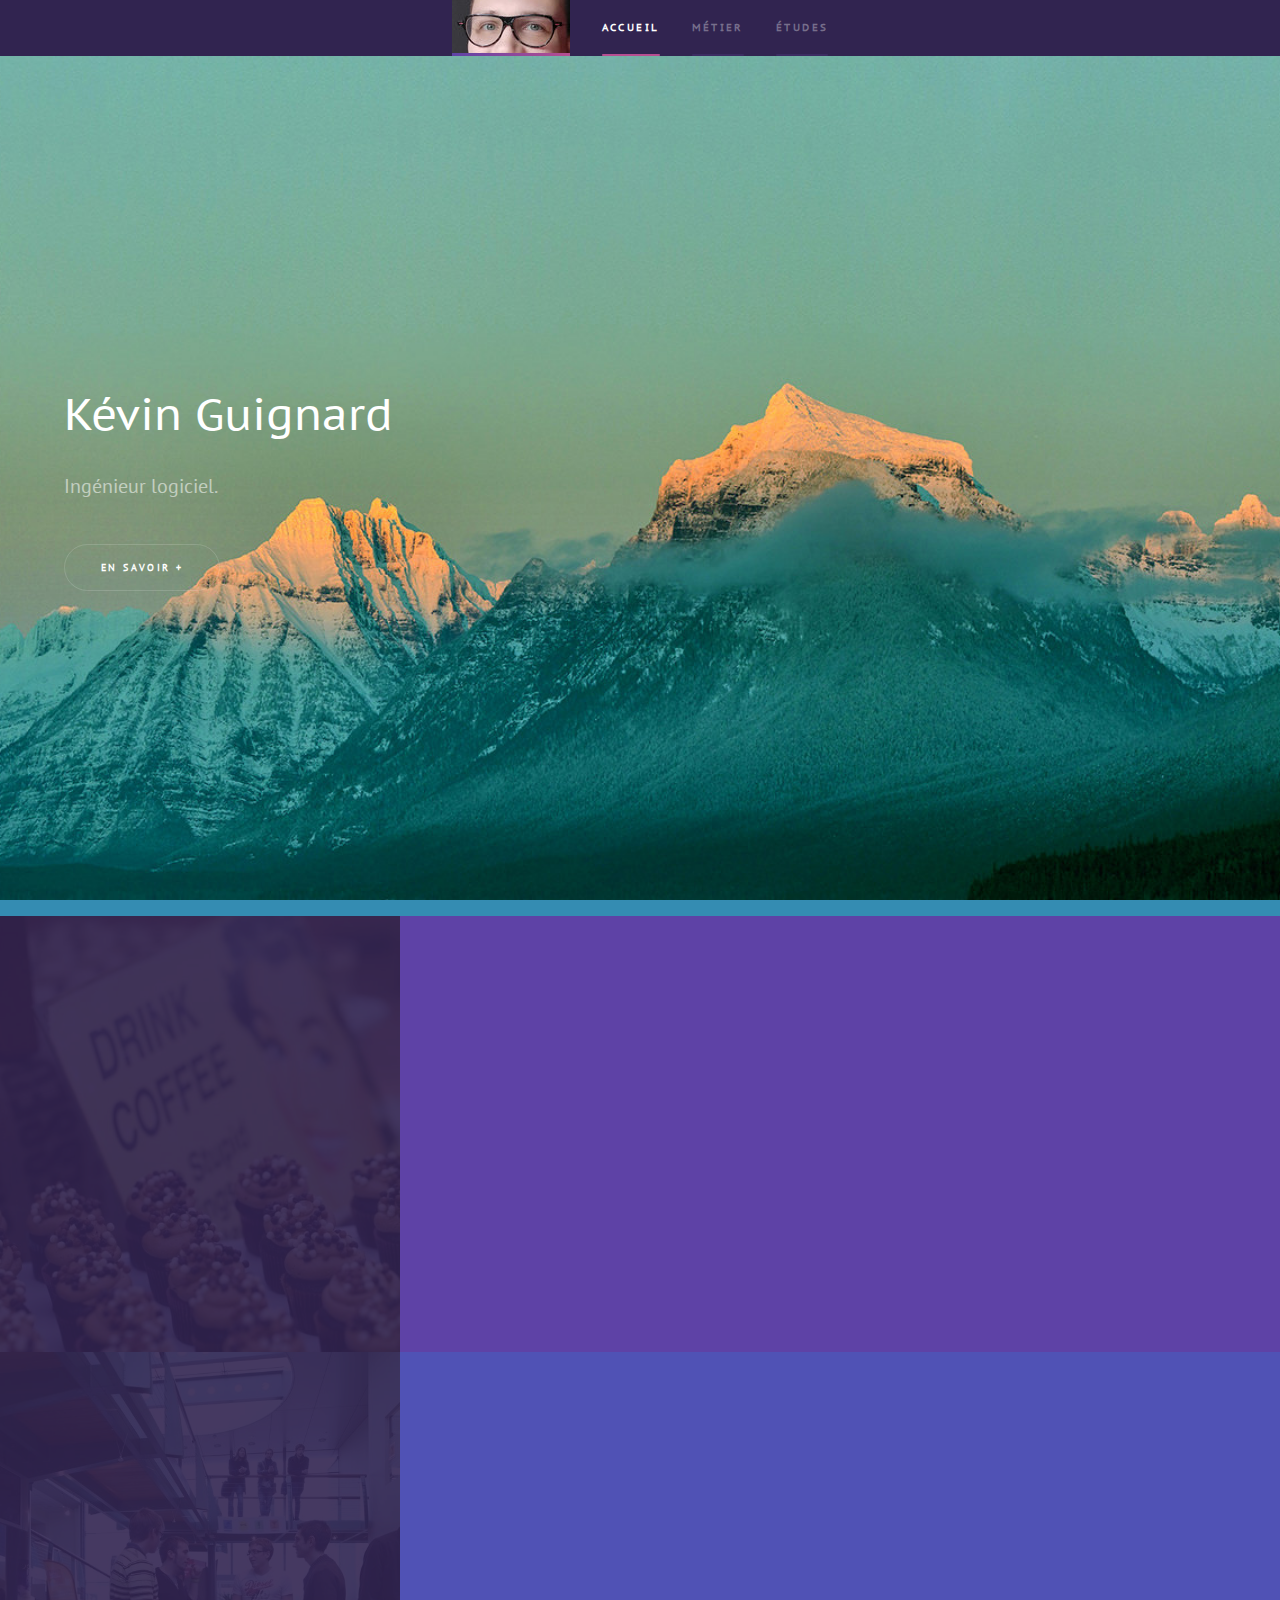
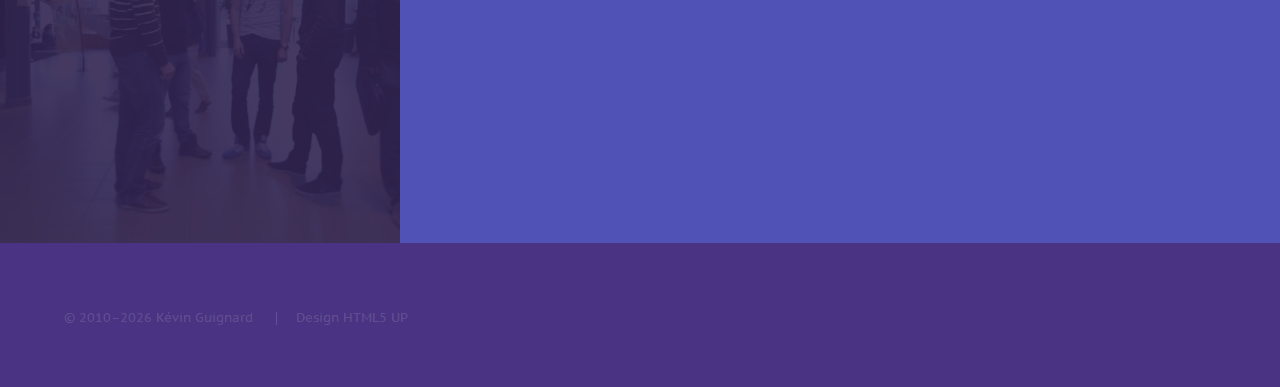
<file: index.html>
<!DOCTYPE HTML>
<!--
	Hyperspace by HTML5 UP
	html5up.net | @ajlkn
	Free for personal and commercial use under the CCA 3.0 license (html5up.net/license)
-->
<html>
	<head>
		<title>Kévin Guignard</title>
		<meta charset="utf-8" />
		<meta name="viewport" content="width=device-width, initial-scale=1" />
		<link rel="apple-touch-icon" sizes="180x180" href="assets/img/apple-touch-icon.png">
		<link rel="icon" type="image/png" sizes="32x32" href="assets/img/favicon-32x32.png">
		<link rel="icon" type="image/png" sizes="16x16" href="assets/img/favicon-16x16.png">
		<!--[if lte IE 8]><script src="vendor/ie/html5shiv.js"></script><![endif]-->
		<link rel="stylesheet" href="assets/css/main.css" />
		<link rel="stylesheet" href="assets/css/custom.css" />
		<link rel="stylesheet" href="assets/css/snow.css" />
		<!--[if lte IE 9]><link rel="stylesheet" href="assets/css/ie9.css" /><![endif]-->
		<!--[if lte IE 8]><link rel="stylesheet" href="assets/css/ie8.css" /><![endif]-->
	</head>
	<body>
		<!-- Sidebar -->
			<section id="sidebar">
				<div class="inner">
					<nav>
						<ul>
							<li>
								<div class="picture">
									<div class="line"></div>
								</div>
							</li>
							<li><a href="#intro">Accueil</a></li>
							<li><a href="#work">Métier</a></li>
							<li><a href="#studies">Études</a></li>
						</ul>
					</nav>
				</div>
			</section>

		<!-- Wrapper -->
			<div id="wrapper">

				<!-- Intro -->
					<section id="intro" class="wrapper style1 fullscreen fade-up">
					<div class="day">
						<div name="snow">
							<div name="snow__layer">
								<div name="snow__fall"></div>
							</div>
							<div name="snow__layer">
								<div name="snow__fall"></div>
							</div>
							<div name="snow__layer">
								<div name="snow__fall"></div>
								<div name="snow__fall"></div>
								<div name="snow__fall"></div>
							</div>
							<div name="snow__layer">
								<div name="snow__fall"></div>
							</div>
						</div>
					</div>
						<div class="inner">
							<h1>Kévin Guignard</h1>
							<p>Ingénieur logiciel.</p>
							<ul class="actions">
								<li><a href="#work" class="button scrolly">En savoir +</a></li>
							</ul>
						</div>
					</section>

					<section class="wrapper style1 spotlights">
						<section id="work">
							<a href="#work" class="image scrolly"><img src="assets/img/pic02.jpg" alt="" data-position="top center" /></a>
							<div class="content">
								<div class="inner">
									<h2>Métier</h2>
									<p><strong>J'ai acquis des compétences au cours de mes années d'expérience dans des entreprises de services du numérique, comme GFI, AtoS et Worldline. Depuis 2017, je réalise des missions chez divers clients de la société Cat-Amania.</strong></p>
									<p><em>I have gained skills during my years of experience in some renowned software and computing services companies, like GFI, AtoS and Worldline. Since 2017, I carry out missions with various clients of the company Cat-Amania.</em></p>
									<ul class="actions">
										<li><a href="https://github.com/melua/curriculumvitae/blob/master/dist/CV-Kevin-Guignard-FR.pdf?raw=true" class="button">Mon CV</a></li>
										<li><a href="https://github.com/melua/curriculumvitae/blob/master/dist/CV-Kevin-Guignard-EN.pdf?raw=true" class="button">My resume</a></li>
									</ul>
								</div>
							</div>
						</section>
					</section>
					<section class="wrapper style2 spotlights">
						<section id="studies">
							<a href="#studies" class="image scrolly"><img src="assets/img/pic01.jpg" alt="" data-position="center center" /></a>
							<div class="content">
								<div class="inner">
									<h2>Études</h2>
									<p><strong>J'ai étudié à l'école d'informatique du CESI, qui utilise la pédagogie Apprentissage par Problèmes développée à l'UQÀM. L'APP se concentre sur l'apprentissage actif d'un sujet par l'expérience de la résolution de problèmes. Une force majeure de l'APP est de permettre l'adaptation à la réalité d'un métier en évolution rapide.</strong></p>
									<p><em>I studied at CESI IT school, which use the Problem Based Learning developped at UQÀM. The PBL focuses on active student learning in which we learn about a subject through the experience of problem solving. A major strength of the PBL system is to allow adaptation to a rapidly changing business reality.</em></p>
									<ul class="actions">
										<li><a href="https://www.cesi.fr" class="button">CESI</a></li>
										<li><a href="https://uqam.ca" class="button">UQAM</a></li>
									</ul>
								</div>
							</div>
						</section>
					</section>

			</div>

		<!-- Footer -->
			<footer id="footer" class="wrapper style1-alt">
				<div class="inner">
					<ul class="menu">
						<li>&copy; 2010&ndash;<span id="currentYear"></span> Kévin Guignard</li>
						<li>Design HTML5 UP</li>
					</ul>
				</div>
			</footer>

		<!-- Scripts -->
			<script src="vendor/jquery/jquery.min.js"></script>
			<script src="vendor/jquery-scroll/jquery.scrollex.min.js"></script>
			<script src="vendor/jquery-scroll/jquery.scrolly.min.js"></script>
			<script src="vendor/skel/skel.min.js"></script>
			<!--[if lte IE 8]><script src="vendor/ie/respond.min.js"></script><![endif]-->
			<script src="assets/js/util.js"></script>
			<script src="assets/js/main.js"></script>
			<script src="assets/js/nightnday.js"></script>
			<script type="text/javascript">
				var today = new Date();
				$("#currentYear").text(today.getFullYear());
				if (today.getMonth() < 2 || today.getMonth() > 10) {
					$("[name ='#snow']").each(function() {$(this).addClass("snow");});
					$("[name ='snow__layer']").each(function() {$(this).addClass("snow__layer");});
					$("[name ='snow__fall']").each(function() {$(this).addClass("snow__fall");});
				}
			</script>
	</body>
</html>
</file>
<file: assets/css/custom.css>
@font-face {
font-family: "PT Sans";
src: url(../font/PTSans-Regular.ttf);
}
@font-face {
font-family: "PT Sans Narrow";
src: url(../font/PTSansNarrow-Regular.ttf);
}
@font-face {
font-family: "PT Sans Caption";
src: url(../font/PTSansCaption-Regular.ttf);
}

html, body {
	font-family: 'PT Sans';
}

h1, h2, h3, h4, h5, h6 {
	font-family: 'PT Sans Caption';
	font-weight: normal;
}

nav, footer {
	font-family: 'PT Sans Caption';
}

strong, b {
	font-weight: normal;
}

em, i {
	font-family: 'PT Sans Narrow';
	font-style: normal;
}

.picture {
	background-image: url(../img/me2020.jpg);
	background-position: center;
	margin: auto;
}


.picture .line {
	background-image: -moz-linear-gradient(to right, #5e42a6, #b74e91);
	background-image: -webkit-linear-gradient(to right, #5e42a6, #b74e91);
	background-image: -ms-linear-gradient(to right, #5e42a6, #b74e91);
	background-image: linear-gradient(to right, #5e42a6, #b74e91);
	background-position: bottom;
	width: inherit;
	height: 0.2em;
	position: absolute;
	bottom: 0;
}

@media screen and (max-width: 1280px) {
	.picture {
		width: 0;
		height: 0;
	}
}

@media screen and (min-width: 1280px) and (max-width: 1680px) {
	.picture {
		width: 118px;
		height: 118px;
	}
}

@media screen and (min-width: 1680px) {
	.picture {
		width: 166px;
		height: 166px;
	}
}
</file>
<file: assets/css/snow.css>
body, html {
  min-height: 100%;
}

.snow {
  position: absolute;
  top: 0;
  left: 0;
  right: 0;
  bottom: 0;
  overflow: hidden;
}

.snow__layer {
  position: absolute;
  left: -100px;
  right: -100px;
  -webkit-animation: wind 5s cubic-bezier(0.45, 0.05, 0.55, 0.95) infinite alternate;
          animation: wind 5s cubic-bezier(0.45, 0.05, 0.55, 0.95) infinite alternate;
  -webkit-perspective: 100px;
          perspective: 100px;
  -webkit-transform: translateX(-50px);
      -ms-transform: translateX(-50px);
          transform: translateX(-50px);
}

.snow__fall {
  content: '';
  position: absolute;
  top: 0;
  left: 0;
  right: 0;
  height: 2000px;
  background: url(../img/snow-light.png);
  -webkit-animation: fall 10s linear infinite;
          animation: fall 10s linear infinite;
}

.snow__layer:nth-child(1) {
  -webkit-animation-duration: 35s;
          animation-duration: 35s;
}

.snow__layer:nth-child(1) .snow__fall {
  background: url(../img/snow-blur.png);
  -webkit-transform: translateZ(25px);
          transform: translateZ(25px);
  -webkit-animation-name: fallblur;
          animation-name: fallblur;
  width: 4000px;
  left: -2000px;
}

.snow__layer:nth-child(2) {
  -webkit-animation: wind 5s cubic-bezier(0.45, 0.05, 0.55, 0.95) infinite alternate;
          animation: wind 5s cubic-bezier(0.45, 0.05, 0.55, 0.95) infinite alternate;
}

.snow__layer:nth-child(2) .snow__fall {
  background: url(../img/snow-medium.png);
  -webkit-animation-duration: 25s;
          animation-duration: 25s;
}

.snow__fall:nth-child(3) {
  -webkit-animation-duration: 10s;
          animation-duration: 10s;
  background-size: 250px;
}

.snow__fall:nth-child(2) {
  -webkit-animation-duration: 20s;
          animation-duration: 20s;
  background-size: 500px;
}

.snow__layer:nth-child(4) .snow__fall {
  -webkit-animation-duration: 5s;
          animation-duration: 5s;
  -webkit-transform: translateZ(50px);
          transform: translateZ(50px);
  -webkit-animation-name: falllight;
          animation-name: falllight;
}

@-webkit-keyframes fall {
  from {
    -webkit-transform: translateY(-1000px);
            transform: translateY(-1000px);
  }
}

@keyframes fall {
  from {
    -webkit-transform: translateY(-1000px);
            transform: translateY(-1000px);
  }
}

@-webkit-keyframes falllight {
  from {
    -webkit-transform: translateY(-1000px) translateZ(50px);
            transform: translateY(-1000px) translateZ(50px);
  }
}

@keyframes falllight {
  from {
    -webkit-transform: translateY(-1000px) translateZ(50px);
            transform: translateY(-1000px) translateZ(50px);
  }
}

@-webkit-keyframes fallblur {
  from {
    -webkit-transform: translateY(-1000px) translateZ(25px);
            transform: translateY(-1000px) translateZ(25px);
  }
}

@keyframes fallblur {
  from {
    -webkit-transform: translateY(-1000px) translateZ(25px);
            transform: translateY(-1000px) translateZ(25px);
  }
}

@-webkit-keyframes wind {
  to {
    -webkit-transform: translateX(50px);
            transform: translateX(50px);
  }
}

@keyframes wind {
  to {
    -webkit-transform: translateX(50px);
            transform: translateX(50px);
  }
}
</file>
<file: assets/css/ie9.css>
/*
	Hyperspace by HTML5 UP
	html5up.net | @ajlkn
	Free for personal and commercial use under the CCA 3.0 license (html5up.net/license)
*/

/* Type */

	h1.major:after {
		background: #b74e91;
	}

/* Wrapper */

	.wrapper.fullscreen {
		min-height: 0;
		padding-bottom: 6em;
		padding-top: 6em;
	}

		body.is-ie .wrapper.fullscreen {
			height: auto;
		}

/* Spotlights */

	.spotlights > section {
		padding-left: 20em;
		position: relative;
	}

		.spotlights > section > .image {
			height: 100%;
			left: 0;
			position: absolute;
			top: 0;
			width: 20em;
		}

		.spotlights > section > .content {
			width: 100%;
		}

/* Features */

	.features:after {
		clear: both;
		content: '';
		display: block;
	}

	.features section {
		float: left;
	}

/* Split */

	.split:after {
		clear: both;
		content: '';
		display: block;
	}

	.split > * {
		float: left;
	}

/* Sidebar */

	#sidebar nav a:after {
		background-color: #b74e91;
	}

/* Header */

	#header:after {
		clear: both;
		content: '';
		display: block;
	}

	#header > .title {
		float: left;
	}

	#header > nav {
		float: right;
	}
</file>
<file: assets/css/ie8.css>
/*
	Hyperspace by HTML5 UP
	html5up.net | @ajlkn
	Free for personal and commercial use under the CCA 3.0 license (html5up.net/license)
*/

/* Type */

	body, input, select, textarea {
		color: #ffffff;
	}

/* Button */

	input[type="submit"],
	input[type="reset"],
	input[type="button"],
	button,
	.button {
		position: relative;
	}

		input[type="submit"]:after,
		input[type="reset"]:after,
		input[type="button"]:after,
		button:after,
		.button:after {
			display: none;
		}

/* Features */

	.features {
		border: solid 1px;
	}

/* Form */

	input[type="text"],
	input[type="password"],
	input[type="email"],
	input[type="tel"],
	select,
	textarea {
		background: transparent;
		border: solid 1px;
	}

/* Split */

	.split.style1 > :first-child {
		padding-right: 2em;
		width: 70%;
	}
</file>
<file: assets/css/main.css>
/*
	Hyperspace by HTML5 UP
	html5up.net | @ajlkn
	Free for personal and commercial use under the CCA 3.0 license (html5up.net/license)
*/

/* Reset */

	html, body, div, span, applet, object, iframe, h1, h2, h3, h4, h5, h6, p, blockquote, pre, a, abbr, acronym, address, big, cite, code, del, dfn, em, img, ins, kbd, q, s, samp, small, strike, strong, sub, sup, tt, var, b, u, i, center, dl, dt, dd, ol, ul, li, fieldset, form, label, legend, table, caption, tbody, tfoot, thead, tr, th, td, article, aside, canvas, details, embed, figure, figcaption, footer, header, hgroup, menu, nav, output, ruby, section, summary, time, mark, audio, video {
		margin: 0;
		padding: 0;
		border: 0;
		font-size: 100%;
		font: inherit;
		vertical-align: baseline;
	}

	article, aside, details, figcaption, figure, footer, header, hgroup, menu, nav, section {
		display: block;
	}

	body {
		line-height: 1;
	}

	ol, ul {
		list-style: none;
	}

	blockquote, q {
		quotes: none;
	}

	blockquote:before, blockquote:after, q:before, q:after {
		content: '';
		content: none;
	}

	table {
		border-collapse: collapse;
		border-spacing: 0;
	}

	body {
		-webkit-text-size-adjust: none;
	}

/* Box Model */

	*, *:before, *:after {
		-moz-box-sizing: border-box;
		-webkit-box-sizing: border-box;
		box-sizing: border-box;
	}

/* Grid */

	.row {
		border-bottom: solid 1px transparent;
		-moz-box-sizing: border-box;
		-webkit-box-sizing: border-box;
		box-sizing: border-box;
	}

	.row > * {
		float: left;
		-moz-box-sizing: border-box;
		-webkit-box-sizing: border-box;
		box-sizing: border-box;
	}

	.row:after, .row:before {
		content: '';
		display: block;
		clear: both;
		height: 0;
	}

	.row.uniform > * > :first-child {
		margin-top: 0;
	}

	.row.uniform > * > :last-child {
		margin-bottom: 0;
	}

	.row.\30 \25 > * {
		padding: 0 0 0 0em;
	}

	.row.\30 \25 {
		margin: 0 0 -1px 0em;
	}

	.row.uniform.\30 \25 > * {
		padding: 0em 0 0 0em;
	}

	.row.uniform.\30 \25 {
		margin: 0em 0 -1px 0em;
	}

	.row > * {
		padding: 0 0 0 1.5em;
	}

	.row {
		margin: 0 0 -1px -1.5em;
	}

	.row.uniform > * {
		padding: 1.5em 0 0 1.5em;
	}

	.row.uniform {
		margin: -1.5em 0 -1px -1.5em;
	}

	.row.\32 00\25 > * {
		padding: 0 0 0 3em;
	}

	.row.\32 00\25 {
		margin: 0 0 -1px -3em;
	}

	.row.uniform.\32 00\25 > * {
		padding: 3em 0 0 3em;
	}

	.row.uniform.\32 00\25 {
		margin: -3em 0 -1px -3em;
	}

	.row.\31 50\25 > * {
		padding: 0 0 0 2.25em;
	}

	.row.\31 50\25 {
		margin: 0 0 -1px -2.25em;
	}

	.row.uniform.\31 50\25 > * {
		padding: 2.25em 0 0 2.25em;
	}

	.row.uniform.\31 50\25 {
		margin: -2.25em 0 -1px -2.25em;
	}

	.row.\35 0\25 > * {
		padding: 0 0 0 0.75em;
	}

	.row.\35 0\25 {
		margin: 0 0 -1px -0.75em;
	}

	.row.uniform.\35 0\25 > * {
		padding: 0.75em 0 0 0.75em;
	}

	.row.uniform.\35 0\25 {
		margin: -0.75em 0 -1px -0.75em;
	}

	.row.\32 5\25 > * {
		padding: 0 0 0 0.375em;
	}

	.row.\32 5\25 {
		margin: 0 0 -1px -0.375em;
	}

	.row.uniform.\32 5\25 > * {
		padding: 0.375em 0 0 0.375em;
	}

	.row.uniform.\32 5\25 {
		margin: -0.375em 0 -1px -0.375em;
	}

	.\31 2u, .\31 2u\24 {
		width: 100%;
		clear: none;
		margin-left: 0;
	}

	.\31 1u, .\31 1u\24 {
		width: 91.6666666667%;
		clear: none;
		margin-left: 0;
	}

	.\31 0u, .\31 0u\24 {
		width: 83.3333333333%;
		clear: none;
		margin-left: 0;
	}

	.\39 u, .\39 u\24 {
		width: 75%;
		clear: none;
		margin-left: 0;
	}

	.\38 u, .\38 u\24 {
		width: 66.6666666667%;
		clear: none;
		margin-left: 0;
	}

	.\37 u, .\37 u\24 {
		width: 58.3333333333%;
		clear: none;
		margin-left: 0;
	}

	.\36 u, .\36 u\24 {
		width: 50%;
		clear: none;
		margin-left: 0;
	}

	.\35 u, .\35 u\24 {
		width: 41.6666666667%;
		clear: none;
		margin-left: 0;
	}

	.\34 u, .\34 u\24 {
		width: 33.3333333333%;
		clear: none;
		margin-left: 0;
	}

	.\33 u, .\33 u\24 {
		width: 25%;
		clear: none;
		margin-left: 0;
	}

	.\32 u, .\32 u\24 {
		width: 16.6666666667%;
		clear: none;
		margin-left: 0;
	}

	.\31 u, .\31 u\24 {
		width: 8.3333333333%;
		clear: none;
		margin-left: 0;
	}

	.\31 2u\24 + *,
	.\31 1u\24 + *,
	.\31 0u\24 + *,
	.\39 u\24 + *,
	.\38 u\24 + *,
	.\37 u\24 + *,
	.\36 u\24 + *,
	.\35 u\24 + *,
	.\34 u\24 + *,
	.\33 u\24 + *,
	.\32 u\24 + *,
	.\31 u\24 + * {
		clear: left;
	}

	.\-11u {
		margin-left: 91.66667%;
	}

	.\-10u {
		margin-left: 83.33333%;
	}

	.\-9u {
		margin-left: 75%;
	}

	.\-8u {
		margin-left: 66.66667%;
	}

	.\-7u {
		margin-left: 58.33333%;
	}

	.\-6u {
		margin-left: 50%;
	}

	.\-5u {
		margin-left: 41.66667%;
	}

	.\-4u {
		margin-left: 33.33333%;
	}

	.\-3u {
		margin-left: 25%;
	}

	.\-2u {
		margin-left: 16.66667%;
	}

	.\-1u {
		margin-left: 8.33333%;
	}

	@media screen and (max-width: 1680px) {

		.row > * {
			padding: 0 0 0 1.5em;
		}

		.row {
			margin: 0 0 -1px -1.5em;
		}

		.row.uniform > * {
			padding: 1.5em 0 0 1.5em;
		}

		.row.uniform {
			margin: -1.5em 0 -1px -1.5em;
		}

		.row.\32 00\25 > * {
			padding: 0 0 0 3em;
		}

		.row.\32 00\25 {
			margin: 0 0 -1px -3em;
		}

		.row.uniform.\32 00\25 > * {
			padding: 3em 0 0 3em;
		}

		.row.uniform.\32 00\25 {
			margin: -3em 0 -1px -3em;
		}

		.row.\31 50\25 > * {
			padding: 0 0 0 2.25em;
		}

		.row.\31 50\25 {
			margin: 0 0 -1px -2.25em;
		}

		.row.uniform.\31 50\25 > * {
			padding: 2.25em 0 0 2.25em;
		}

		.row.uniform.\31 50\25 {
			margin: -2.25em 0 -1px -2.25em;
		}

		.row.\35 0\25 > * {
			padding: 0 0 0 0.75em;
		}

		.row.\35 0\25 {
			margin: 0 0 -1px -0.75em;
		}

		.row.uniform.\35 0\25 > * {
			padding: 0.75em 0 0 0.75em;
		}

		.row.uniform.\35 0\25 {
			margin: -0.75em 0 -1px -0.75em;
		}

		.row.\32 5\25 > * {
			padding: 0 0 0 0.375em;
		}

		.row.\32 5\25 {
			margin: 0 0 -1px -0.375em;
		}

		.row.uniform.\32 5\25 > * {
			padding: 0.375em 0 0 0.375em;
		}

		.row.uniform.\32 5\25 {
			margin: -0.375em 0 -1px -0.375em;
		}

		.\31 2u\28xlarge\29, .\31 2u\24\28xlarge\29 {
			width: 100%;
			clear: none;
			margin-left: 0;
		}

		.\31 1u\28xlarge\29, .\31 1u\24\28xlarge\29 {
			width: 91.6666666667%;
			clear: none;
			margin-left: 0;
		}

		.\31 0u\28xlarge\29, .\31 0u\24\28xlarge\29 {
			width: 83.3333333333%;
			clear: none;
			margin-left: 0;
		}

		.\39 u\28xlarge\29, .\39 u\24\28xlarge\29 {
			width: 75%;
			clear: none;
			margin-left: 0;
		}

		.\38 u\28xlarge\29, .\38 u\24\28xlarge\29 {
			width: 66.6666666667%;
			clear: none;
			margin-left: 0;
		}

		.\37 u\28xlarge\29, .\37 u\24\28xlarge\29 {
			width: 58.3333333333%;
			clear: none;
			margin-left: 0;
		}

		.\36 u\28xlarge\29, .\36 u\24\28xlarge\29 {
			width: 50%;
			clear: none;
			margin-left: 0;
		}

		.\35 u\28xlarge\29, .\35 u\24\28xlarge\29 {
			width: 41.6666666667%;
			clear: none;
			margin-left: 0;
		}

		.\34 u\28xlarge\29, .\34 u\24\28xlarge\29 {
			width: 33.3333333333%;
			clear: none;
			margin-left: 0;
		}

		.\33 u\28xlarge\29, .\33 u\24\28xlarge\29 {
			width: 25%;
			clear: none;
			margin-left: 0;
		}

		.\32 u\28xlarge\29, .\32 u\24\28xlarge\29 {
			width: 16.6666666667%;
			clear: none;
			margin-left: 0;
		}

		.\31 u\28xlarge\29, .\31 u\24\28xlarge\29 {
			width: 8.3333333333%;
			clear: none;
			margin-left: 0;
		}

		.\31 2u\24\28xlarge\29 + *,
		.\31 1u\24\28xlarge\29 + *,
		.\31 0u\24\28xlarge\29 + *,
		.\39 u\24\28xlarge\29 + *,
		.\38 u\24\28xlarge\29 + *,
		.\37 u\24\28xlarge\29 + *,
		.\36 u\24\28xlarge\29 + *,
		.\35 u\24\28xlarge\29 + *,
		.\34 u\24\28xlarge\29 + *,
		.\33 u\24\28xlarge\29 + *,
		.\32 u\24\28xlarge\29 + *,
		.\31 u\24\28xlarge\29 + * {
			clear: left;
		}

		.\-11u\28xlarge\29 {
			margin-left: 91.66667%;
		}

		.\-10u\28xlarge\29 {
			margin-left: 83.33333%;
		}

		.\-9u\28xlarge\29 {
			margin-left: 75%;
		}

		.\-8u\28xlarge\29 {
			margin-left: 66.66667%;
		}

		.\-7u\28xlarge\29 {
			margin-left: 58.33333%;
		}

		.\-6u\28xlarge\29 {
			margin-left: 50%;
		}

		.\-5u\28xlarge\29 {
			margin-left: 41.66667%;
		}

		.\-4u\28xlarge\29 {
			margin-left: 33.33333%;
		}

		.\-3u\28xlarge\29 {
			margin-left: 25%;
		}

		.\-2u\28xlarge\29 {
			margin-left: 16.66667%;
		}

		.\-1u\28xlarge\29 {
			margin-left: 8.33333%;
		}

	}

	@media screen and (max-width: 1280px) {

		.row > * {
			padding: 0 0 0 1.5em;
		}

		.row {
			margin: 0 0 -1px -1.5em;
		}

		.row.uniform > * {
			padding: 1.5em 0 0 1.5em;
		}

		.row.uniform {
			margin: -1.5em 0 -1px -1.5em;
		}

		.row.\32 00\25 > * {
			padding: 0 0 0 3em;
		}

		.row.\32 00\25 {
			margin: 0 0 -1px -3em;
		}

		.row.uniform.\32 00\25 > * {
			padding: 3em 0 0 3em;
		}

		.row.uniform.\32 00\25 {
			margin: -3em 0 -1px -3em;
		}

		.row.\31 50\25 > * {
			padding: 0 0 0 2.25em;
		}

		.row.\31 50\25 {
			margin: 0 0 -1px -2.25em;
		}

		.row.uniform.\31 50\25 > * {
			padding: 2.25em 0 0 2.25em;
		}

		.row.uniform.\31 50\25 {
			margin: -2.25em 0 -1px -2.25em;
		}

		.row.\35 0\25 > * {
			padding: 0 0 0 0.75em;
		}

		.row.\35 0\25 {
			margin: 0 0 -1px -0.75em;
		}

		.row.uniform.\35 0\25 > * {
			padding: 0.75em 0 0 0.75em;
		}

		.row.uniform.\35 0\25 {
			margin: -0.75em 0 -1px -0.75em;
		}

		.row.\32 5\25 > * {
			padding: 0 0 0 0.375em;
		}

		.row.\32 5\25 {
			margin: 0 0 -1px -0.375em;
		}

		.row.uniform.\32 5\25 > * {
			padding: 0.375em 0 0 0.375em;
		}

		.row.uniform.\32 5\25 {
			margin: -0.375em 0 -1px -0.375em;
		}

		.\31 2u\28large\29, .\31 2u\24\28large\29 {
			width: 100%;
			clear: none;
			margin-left: 0;
		}

		.\31 1u\28large\29, .\31 1u\24\28large\29 {
			width: 91.6666666667%;
			clear: none;
			margin-left: 0;
		}

		.\31 0u\28large\29, .\31 0u\24\28large\29 {
			width: 83.3333333333%;
			clear: none;
			margin-left: 0;
		}

		.\39 u\28large\29, .\39 u\24\28large\29 {
			width: 75%;
			clear: none;
			margin-left: 0;
		}

		.\38 u\28large\29, .\38 u\24\28large\29 {
			width: 66.6666666667%;
			clear: none;
			margin-left: 0;
		}

		.\37 u\28large\29, .\37 u\24\28large\29 {
			width: 58.3333333333%;
			clear: none;
			margin-left: 0;
		}

		.\36 u\28large\29, .\36 u\24\28large\29 {
			width: 50%;
			clear: none;
			margin-left: 0;
		}

		.\35 u\28large\29, .\35 u\24\28large\29 {
			width: 41.6666666667%;
			clear: none;
			margin-left: 0;
		}

		.\34 u\28large\29, .\34 u\24\28large\29 {
			width: 33.3333333333%;
			clear: none;
			margin-left: 0;
		}

		.\33 u\28large\29, .\33 u\24\28large\29 {
			width: 25%;
			clear: none;
			margin-left: 0;
		}

		.\32 u\28large\29, .\32 u\24\28large\29 {
			width: 16.6666666667%;
			clear: none;
			margin-left: 0;
		}

		.\31 u\28large\29, .\31 u\24\28large\29 {
			width: 8.3333333333%;
			clear: none;
			margin-left: 0;
		}

		.\31 2u\24\28large\29 + *,
		.\31 1u\24\28large\29 + *,
		.\31 0u\24\28large\29 + *,
		.\39 u\24\28large\29 + *,
		.\38 u\24\28large\29 + *,
		.\37 u\24\28large\29 + *,
		.\36 u\24\28large\29 + *,
		.\35 u\24\28large\29 + *,
		.\34 u\24\28large\29 + *,
		.\33 u\24\28large\29 + *,
		.\32 u\24\28large\29 + *,
		.\31 u\24\28large\29 + * {
			clear: left;
		}

		.\-11u\28large\29 {
			margin-left: 91.66667%;
		}

		.\-10u\28large\29 {
			margin-left: 83.33333%;
		}

		.\-9u\28large\29 {
			margin-left: 75%;
		}

		.\-8u\28large\29 {
			margin-left: 66.66667%;
		}

		.\-7u\28large\29 {
			margin-left: 58.33333%;
		}

		.\-6u\28large\29 {
			margin-left: 50%;
		}

		.\-5u\28large\29 {
			margin-left: 41.66667%;
		}

		.\-4u\28large\29 {
			margin-left: 33.33333%;
		}

		.\-3u\28large\29 {
			margin-left: 25%;
		}

		.\-2u\28large\29 {
			margin-left: 16.66667%;
		}

		.\-1u\28large\29 {
			margin-left: 8.33333%;
		}

	}

	@media screen and (max-width: 980px) {

		.row > * {
			padding: 0 0 0 1.5em;
		}

		.row {
			margin: 0 0 -1px -1.5em;
		}

		.row.uniform > * {
			padding: 1.5em 0 0 1.5em;
		}

		.row.uniform {
			margin: -1.5em 0 -1px -1.5em;
		}

		.row.\32 00\25 > * {
			padding: 0 0 0 3em;
		}

		.row.\32 00\25 {
			margin: 0 0 -1px -3em;
		}

		.row.uniform.\32 00\25 > * {
			padding: 3em 0 0 3em;
		}

		.row.uniform.\32 00\25 {
			margin: -3em 0 -1px -3em;
		}

		.row.\31 50\25 > * {
			padding: 0 0 0 2.25em;
		}

		.row.\31 50\25 {
			margin: 0 0 -1px -2.25em;
		}

		.row.uniform.\31 50\25 > * {
			padding: 2.25em 0 0 2.25em;
		}

		.row.uniform.\31 50\25 {
			margin: -2.25em 0 -1px -2.25em;
		}

		.row.\35 0\25 > * {
			padding: 0 0 0 0.75em;
		}

		.row.\35 0\25 {
			margin: 0 0 -1px -0.75em;
		}

		.row.uniform.\35 0\25 > * {
			padding: 0.75em 0 0 0.75em;
		}

		.row.uniform.\35 0\25 {
			margin: -0.75em 0 -1px -0.75em;
		}

		.row.\32 5\25 > * {
			padding: 0 0 0 0.375em;
		}

		.row.\32 5\25 {
			margin: 0 0 -1px -0.375em;
		}

		.row.uniform.\32 5\25 > * {
			padding: 0.375em 0 0 0.375em;
		}

		.row.uniform.\32 5\25 {
			margin: -0.375em 0 -1px -0.375em;
		}

		.\31 2u\28medium\29, .\31 2u\24\28medium\29 {
			width: 100%;
			clear: none;
			margin-left: 0;
		}

		.\31 1u\28medium\29, .\31 1u\24\28medium\29 {
			width: 91.6666666667%;
			clear: none;
			margin-left: 0;
		}

		.\31 0u\28medium\29, .\31 0u\24\28medium\29 {
			width: 83.3333333333%;
			clear: none;
			margin-left: 0;
		}

		.\39 u\28medium\29, .\39 u\24\28medium\29 {
			width: 75%;
			clear: none;
			margin-left: 0;
		}

		.\38 u\28medium\29, .\38 u\24\28medium\29 {
			width: 66.6666666667%;
			clear: none;
			margin-left: 0;
		}

		.\37 u\28medium\29, .\37 u\24\28medium\29 {
			width: 58.3333333333%;
			clear: none;
			margin-left: 0;
		}

		.\36 u\28medium\29, .\36 u\24\28medium\29 {
			width: 50%;
			clear: none;
			margin-left: 0;
		}

		.\35 u\28medium\29, .\35 u\24\28medium\29 {
			width: 41.6666666667%;
			clear: none;
			margin-left: 0;
		}

		.\34 u\28medium\29, .\34 u\24\28medium\29 {
			width: 33.3333333333%;
			clear: none;
			margin-left: 0;
		}

		.\33 u\28medium\29, .\33 u\24\28medium\29 {
			width: 25%;
			clear: none;
			margin-left: 0;
		}

		.\32 u\28medium\29, .\32 u\24\28medium\29 {
			width: 16.6666666667%;
			clear: none;
			margin-left: 0;
		}

		.\31 u\28medium\29, .\31 u\24\28medium\29 {
			width: 8.3333333333%;
			clear: none;
			margin-left: 0;
		}

		.\31 2u\24\28medium\29 + *,
		.\31 1u\24\28medium\29 + *,
		.\31 0u\24\28medium\29 + *,
		.\39 u\24\28medium\29 + *,
		.\38 u\24\28medium\29 + *,
		.\37 u\24\28medium\29 + *,
		.\36 u\24\28medium\29 + *,
		.\35 u\24\28medium\29 + *,
		.\34 u\24\28medium\29 + *,
		.\33 u\24\28medium\29 + *,
		.\32 u\24\28medium\29 + *,
		.\31 u\24\28medium\29 + * {
			clear: left;
		}

		.\-11u\28medium\29 {
			margin-left: 91.66667%;
		}

		.\-10u\28medium\29 {
			margin-left: 83.33333%;
		}

		.\-9u\28medium\29 {
			margin-left: 75%;
		}

		.\-8u\28medium\29 {
			margin-left: 66.66667%;
		}

		.\-7u\28medium\29 {
			margin-left: 58.33333%;
		}

		.\-6u\28medium\29 {
			margin-left: 50%;
		}

		.\-5u\28medium\29 {
			margin-left: 41.66667%;
		}

		.\-4u\28medium\29 {
			margin-left: 33.33333%;
		}

		.\-3u\28medium\29 {
			margin-left: 25%;
		}

		.\-2u\28medium\29 {
			margin-left: 16.66667%;
		}

		.\-1u\28medium\29 {
			margin-left: 8.33333%;
		}

	}

	@media screen and (max-width: 736px) {

		.row > * {
			padding: 0 0 0 1.5em;
		}

		.row {
			margin: 0 0 -1px -1.5em;
		}

		.row.uniform > * {
			padding: 1.5em 0 0 1.5em;
		}

		.row.uniform {
			margin: -1.5em 0 -1px -1.5em;
		}

		.row.\32 00\25 > * {
			padding: 0 0 0 3em;
		}

		.row.\32 00\25 {
			margin: 0 0 -1px -3em;
		}

		.row.uniform.\32 00\25 > * {
			padding: 3em 0 0 3em;
		}

		.row.uniform.\32 00\25 {
			margin: -3em 0 -1px -3em;
		}

		.row.\31 50\25 > * {
			padding: 0 0 0 2.25em;
		}

		.row.\31 50\25 {
			margin: 0 0 -1px -2.25em;
		}

		.row.uniform.\31 50\25 > * {
			padding: 2.25em 0 0 2.25em;
		}

		.row.uniform.\31 50\25 {
			margin: -2.25em 0 -1px -2.25em;
		}

		.row.\35 0\25 > * {
			padding: 0 0 0 0.75em;
		}

		.row.\35 0\25 {
			margin: 0 0 -1px -0.75em;
		}

		.row.uniform.\35 0\25 > * {
			padding: 0.75em 0 0 0.75em;
		}

		.row.uniform.\35 0\25 {
			margin: -0.75em 0 -1px -0.75em;
		}

		.row.\32 5\25 > * {
			padding: 0 0 0 0.375em;
		}

		.row.\32 5\25 {
			margin: 0 0 -1px -0.375em;
		}

		.row.uniform.\32 5\25 > * {
			padding: 0.375em 0 0 0.375em;
		}

		.row.uniform.\32 5\25 {
			margin: -0.375em 0 -1px -0.375em;
		}

		.\31 2u\28small\29, .\31 2u\24\28small\29 {
			width: 100%;
			clear: none;
			margin-left: 0;
		}

		.\31 1u\28small\29, .\31 1u\24\28small\29 {
			width: 91.6666666667%;
			clear: none;
			margin-left: 0;
		}

		.\31 0u\28small\29, .\31 0u\24\28small\29 {
			width: 83.3333333333%;
			clear: none;
			margin-left: 0;
		}

		.\39 u\28small\29, .\39 u\24\28small\29 {
			width: 75%;
			clear: none;
			margin-left: 0;
		}

		.\38 u\28small\29, .\38 u\24\28small\29 {
			width: 66.6666666667%;
			clear: none;
			margin-left: 0;
		}

		.\37 u\28small\29, .\37 u\24\28small\29 {
			width: 58.3333333333%;
			clear: none;
			margin-left: 0;
		}

		.\36 u\28small\29, .\36 u\24\28small\29 {
			width: 50%;
			clear: none;
			margin-left: 0;
		}

		.\35 u\28small\29, .\35 u\24\28small\29 {
			width: 41.6666666667%;
			clear: none;
			margin-left: 0;
		}

		.\34 u\28small\29, .\34 u\24\28small\29 {
			width: 33.3333333333%;
			clear: none;
			margin-left: 0;
		}

		.\33 u\28small\29, .\33 u\24\28small\29 {
			width: 25%;
			clear: none;
			margin-left: 0;
		}

		.\32 u\28small\29, .\32 u\24\28small\29 {
			width: 16.6666666667%;
			clear: none;
			margin-left: 0;
		}

		.\31 u\28small\29, .\31 u\24\28small\29 {
			width: 8.3333333333%;
			clear: none;
			margin-left: 0;
		}

		.\31 2u\24\28small\29 + *,
		.\31 1u\24\28small\29 + *,
		.\31 0u\24\28small\29 + *,
		.\39 u\24\28small\29 + *,
		.\38 u\24\28small\29 + *,
		.\37 u\24\28small\29 + *,
		.\36 u\24\28small\29 + *,
		.\35 u\24\28small\29 + *,
		.\34 u\24\28small\29 + *,
		.\33 u\24\28small\29 + *,
		.\32 u\24\28small\29 + *,
		.\31 u\24\28small\29 + * {
			clear: left;
		}

		.\-11u\28small\29 {
			margin-left: 91.66667%;
		}

		.\-10u\28small\29 {
			margin-left: 83.33333%;
		}

		.\-9u\28small\29 {
			margin-left: 75%;
		}

		.\-8u\28small\29 {
			margin-left: 66.66667%;
		}

		.\-7u\28small\29 {
			margin-left: 58.33333%;
		}

		.\-6u\28small\29 {
			margin-left: 50%;
		}

		.\-5u\28small\29 {
			margin-left: 41.66667%;
		}

		.\-4u\28small\29 {
			margin-left: 33.33333%;
		}

		.\-3u\28small\29 {
			margin-left: 25%;
		}

		.\-2u\28small\29 {
			margin-left: 16.66667%;
		}

		.\-1u\28small\29 {
			margin-left: 8.33333%;
		}

	}

	@media screen and (max-width: 480px) {

		.row > * {
			padding: 0 0 0 1.5em;
		}

		.row {
			margin: 0 0 -1px -1.5em;
		}

		.row.uniform > * {
			padding: 1.5em 0 0 1.5em;
		}

		.row.uniform {
			margin: -1.5em 0 -1px -1.5em;
		}

		.row.\32 00\25 > * {
			padding: 0 0 0 3em;
		}

		.row.\32 00\25 {
			margin: 0 0 -1px -3em;
		}

		.row.uniform.\32 00\25 > * {
			padding: 3em 0 0 3em;
		}

		.row.uniform.\32 00\25 {
			margin: -3em 0 -1px -3em;
		}

		.row.\31 50\25 > * {
			padding: 0 0 0 2.25em;
		}

		.row.\31 50\25 {
			margin: 0 0 -1px -2.25em;
		}

		.row.uniform.\31 50\25 > * {
			padding: 2.25em 0 0 2.25em;
		}

		.row.uniform.\31 50\25 {
			margin: -2.25em 0 -1px -2.25em;
		}

		.row.\35 0\25 > * {
			padding: 0 0 0 0.75em;
		}

		.row.\35 0\25 {
			margin: 0 0 -1px -0.75em;
		}

		.row.uniform.\35 0\25 > * {
			padding: 0.75em 0 0 0.75em;
		}

		.row.uniform.\35 0\25 {
			margin: -0.75em 0 -1px -0.75em;
		}

		.row.\32 5\25 > * {
			padding: 0 0 0 0.375em;
		}

		.row.\32 5\25 {
			margin: 0 0 -1px -0.375em;
		}

		.row.uniform.\32 5\25 > * {
			padding: 0.375em 0 0 0.375em;
		}

		.row.uniform.\32 5\25 {
			margin: -0.375em 0 -1px -0.375em;
		}

		.\31 2u\28xsmall\29, .\31 2u\24\28xsmall\29 {
			width: 100%;
			clear: none;
			margin-left: 0;
		}

		.\31 1u\28xsmall\29, .\31 1u\24\28xsmall\29 {
			width: 91.6666666667%;
			clear: none;
			margin-left: 0;
		}

		.\31 0u\28xsmall\29, .\31 0u\24\28xsmall\29 {
			width: 83.3333333333%;
			clear: none;
			margin-left: 0;
		}

		.\39 u\28xsmall\29, .\39 u\24\28xsmall\29 {
			width: 75%;
			clear: none;
			margin-left: 0;
		}

		.\38 u\28xsmall\29, .\38 u\24\28xsmall\29 {
			width: 66.6666666667%;
			clear: none;
			margin-left: 0;
		}

		.\37 u\28xsmall\29, .\37 u\24\28xsmall\29 {
			width: 58.3333333333%;
			clear: none;
			margin-left: 0;
		}

		.\36 u\28xsmall\29, .\36 u\24\28xsmall\29 {
			width: 50%;
			clear: none;
			margin-left: 0;
		}

		.\35 u\28xsmall\29, .\35 u\24\28xsmall\29 {
			width: 41.6666666667%;
			clear: none;
			margin-left: 0;
		}

		.\34 u\28xsmall\29, .\34 u\24\28xsmall\29 {
			width: 33.3333333333%;
			clear: none;
			margin-left: 0;
		}

		.\33 u\28xsmall\29, .\33 u\24\28xsmall\29 {
			width: 25%;
			clear: none;
			margin-left: 0;
		}

		.\32 u\28xsmall\29, .\32 u\24\28xsmall\29 {
			width: 16.6666666667%;
			clear: none;
			margin-left: 0;
		}

		.\31 u\28xsmall\29, .\31 u\24\28xsmall\29 {
			width: 8.3333333333%;
			clear: none;
			margin-left: 0;
		}

		.\31 2u\24\28xsmall\29 + *,
		.\31 1u\24\28xsmall\29 + *,
		.\31 0u\24\28xsmall\29 + *,
		.\39 u\24\28xsmall\29 + *,
		.\38 u\24\28xsmall\29 + *,
		.\37 u\24\28xsmall\29 + *,
		.\36 u\24\28xsmall\29 + *,
		.\35 u\24\28xsmall\29 + *,
		.\34 u\24\28xsmall\29 + *,
		.\33 u\24\28xsmall\29 + *,
		.\32 u\24\28xsmall\29 + *,
		.\31 u\24\28xsmall\29 + * {
			clear: left;
		}

		.\-11u\28xsmall\29 {
			margin-left: 91.66667%;
		}

		.\-10u\28xsmall\29 {
			margin-left: 83.33333%;
		}

		.\-9u\28xsmall\29 {
			margin-left: 75%;
		}

		.\-8u\28xsmall\29 {
			margin-left: 66.66667%;
		}

		.\-7u\28xsmall\29 {
			margin-left: 58.33333%;
		}

		.\-6u\28xsmall\29 {
			margin-left: 50%;
		}

		.\-5u\28xsmall\29 {
			margin-left: 41.66667%;
		}

		.\-4u\28xsmall\29 {
			margin-left: 33.33333%;
		}

		.\-3u\28xsmall\29 {
			margin-left: 25%;
		}

		.\-2u\28xsmall\29 {
			margin-left: 16.66667%;
		}

		.\-1u\28xsmall\29 {
			margin-left: 8.33333%;
		}

	}

	@media screen and (max-width: 360px) {

		.row > * {
			padding: 0 0 0 1.5em;
		}

		.row {
			margin: 0 0 -1px -1.5em;
		}

		.row.uniform > * {
			padding: 1.5em 0 0 1.5em;
		}

		.row.uniform {
			margin: -1.5em 0 -1px -1.5em;
		}

		.row.\32 00\25 > * {
			padding: 0 0 0 3em;
		}

		.row.\32 00\25 {
			margin: 0 0 -1px -3em;
		}

		.row.uniform.\32 00\25 > * {
			padding: 3em 0 0 3em;
		}

		.row.uniform.\32 00\25 {
			margin: -3em 0 -1px -3em;
		}

		.row.\31 50\25 > * {
			padding: 0 0 0 2.25em;
		}

		.row.\31 50\25 {
			margin: 0 0 -1px -2.25em;
		}

		.row.uniform.\31 50\25 > * {
			padding: 2.25em 0 0 2.25em;
		}

		.row.uniform.\31 50\25 {
			margin: -2.25em 0 -1px -2.25em;
		}

		.row.\35 0\25 > * {
			padding: 0 0 0 0.75em;
		}

		.row.\35 0\25 {
			margin: 0 0 -1px -0.75em;
		}

		.row.uniform.\35 0\25 > * {
			padding: 0.75em 0 0 0.75em;
		}

		.row.uniform.\35 0\25 {
			margin: -0.75em 0 -1px -0.75em;
		}

		.row.\32 5\25 > * {
			padding: 0 0 0 0.375em;
		}

		.row.\32 5\25 {
			margin: 0 0 -1px -0.375em;
		}

		.row.uniform.\32 5\25 > * {
			padding: 0.375em 0 0 0.375em;
		}

		.row.uniform.\32 5\25 {
			margin: -0.375em 0 -1px -0.375em;
		}

		.\31 2u\28xxsmall\29, .\31 2u\24\28xxsmall\29 {
			width: 100%;
			clear: none;
			margin-left: 0;
		}

		.\31 1u\28xxsmall\29, .\31 1u\24\28xxsmall\29 {
			width: 91.6666666667%;
			clear: none;
			margin-left: 0;
		}

		.\31 0u\28xxsmall\29, .\31 0u\24\28xxsmall\29 {
			width: 83.3333333333%;
			clear: none;
			margin-left: 0;
		}

		.\39 u\28xxsmall\29, .\39 u\24\28xxsmall\29 {
			width: 75%;
			clear: none;
			margin-left: 0;
		}

		.\38 u\28xxsmall\29, .\38 u\24\28xxsmall\29 {
			width: 66.6666666667%;
			clear: none;
			margin-left: 0;
		}

		.\37 u\28xxsmall\29, .\37 u\24\28xxsmall\29 {
			width: 58.3333333333%;
			clear: none;
			margin-left: 0;
		}

		.\36 u\28xxsmall\29, .\36 u\24\28xxsmall\29 {
			width: 50%;
			clear: none;
			margin-left: 0;
		}

		.\35 u\28xxsmall\29, .\35 u\24\28xxsmall\29 {
			width: 41.6666666667%;
			clear: none;
			margin-left: 0;
		}

		.\34 u\28xxsmall\29, .\34 u\24\28xxsmall\29 {
			width: 33.3333333333%;
			clear: none;
			margin-left: 0;
		}

		.\33 u\28xxsmall\29, .\33 u\24\28xxsmall\29 {
			width: 25%;
			clear: none;
			margin-left: 0;
		}

		.\32 u\28xxsmall\29, .\32 u\24\28xxsmall\29 {
			width: 16.6666666667%;
			clear: none;
			margin-left: 0;
		}

		.\31 u\28xxsmall\29, .\31 u\24\28xxsmall\29 {
			width: 8.3333333333%;
			clear: none;
			margin-left: 0;
		}

		.\31 2u\24\28xxsmall\29 + *,
		.\31 1u\24\28xxsmall\29 + *,
		.\31 0u\24\28xxsmall\29 + *,
		.\39 u\24\28xxsmall\29 + *,
		.\38 u\24\28xxsmall\29 + *,
		.\37 u\24\28xxsmall\29 + *,
		.\36 u\24\28xxsmall\29 + *,
		.\35 u\24\28xxsmall\29 + *,
		.\34 u\24\28xxsmall\29 + *,
		.\33 u\24\28xxsmall\29 + *,
		.\32 u\24\28xxsmall\29 + *,
		.\31 u\24\28xxsmall\29 + * {
			clear: left;
		}

		.\-11u\28xxsmall\29 {
			margin-left: 91.66667%;
		}

		.\-10u\28xxsmall\29 {
			margin-left: 83.33333%;
		}

		.\-9u\28xxsmall\29 {
			margin-left: 75%;
		}

		.\-8u\28xxsmall\29 {
			margin-left: 66.66667%;
		}

		.\-7u\28xxsmall\29 {
			margin-left: 58.33333%;
		}

		.\-6u\28xxsmall\29 {
			margin-left: 50%;
		}

		.\-5u\28xxsmall\29 {
			margin-left: 41.66667%;
		}

		.\-4u\28xxsmall\29 {
			margin-left: 33.33333%;
		}

		.\-3u\28xxsmall\29 {
			margin-left: 25%;
		}

		.\-2u\28xxsmall\29 {
			margin-left: 16.66667%;
		}

		.\-1u\28xxsmall\29 {
			margin-left: 8.33333%;
		}

	}

/* Basic */

	@-ms-viewport {
		width: device-width;
	}

	body {
		-ms-overflow-style: scrollbar;
	}

	@media screen and (max-width: 480px) {

		html, body {
			min-width: 320px;
		}

	}

	body {
		background: #312450;
	}

		body.is-loading *, body.is-loading *:before, body.is-loading *:after {
			-moz-animation: none !important;
			-webkit-animation: none !important;
			-ms-animation: none !important;
			animation: none !important;
			-moz-transition: none !important;
			-webkit-transition: none !important;
			-ms-transition: none !important;
			transition: none !important;
		}

/* Type */

	body, input, select, textarea {
		color: rgba(255, 255, 255, 0.55);
		font-family: Arial, Helvetica, sans-serif;
		font-size: 16.5pt;
		font-weight: normal;
		line-height: 1.75;
	}

		@media screen and (max-width: 1680px) {

			body, input, select, textarea {
				font-size: 13pt;
			}

		}

		@media screen and (max-width: 1280px) {

			body, input, select, textarea {
				font-size: 12pt;
			}

		}

		@media screen and (max-width: 360px) {

			body, input, select, textarea {
				font-size: 11pt;
			}

		}

	a {
		-moz-transition: color 0.2s ease, border-bottom-color 0.2s ease;
		-webkit-transition: color 0.2s ease, border-bottom-color 0.2s ease;
		-ms-transition: color 0.2s ease, border-bottom-color 0.2s ease;
		transition: color 0.2s ease, border-bottom-color 0.2s ease;
		border-bottom: dotted 1px rgba(255, 255, 255, 0.35);
		color: inherit;
		text-decoration: none;
	}

		a:hover {
			border-bottom-color: transparent;
			color: #ffffff;
		}

	strong, b {
		color: #ffffff;
		font-weight: bold;
	}

	em, i {
		font-style: italic;
	}

	p {
		margin: 0 0 2em 0;
	}

	h1, h2, h3, h4, h5, h6 {
		color: #ffffff;
		font-weight: bold;
		line-height: 1.5;
		margin: 0 0 0.5em 0;
	}

		h1 a, h2 a, h3 a, h4 a, h5 a, h6 a {
			color: inherit;
			text-decoration: none;
		}

	h1 {
		font-size: 2.75em;
	}

		h1.major {
			margin: 0 0 1.3em 0;
			position: relative;
			padding-bottom: 0.35em;
		}

			h1.major:after {
				background-image: -moz-linear-gradient(to right, #5e42a6, #b74e91);
				background-image: -webkit-linear-gradient(to right, #5e42a6, #b74e91);
				background-image: -ms-linear-gradient(to right, #5e42a6, #b74e91);
				background-image: linear-gradient(to right, #5e42a6, #b74e91);
				-moz-transition: max-width 0.2s ease;
				-webkit-transition: max-width 0.2s ease;
				-ms-transition: max-width 0.2s ease;
				transition: max-width 0.2s ease;
				border-radius: 0.2em;
				bottom: 0;
				content: '';
				height: 0.05em;
				position: absolute;
				right: 0;
				width: 100%;
			}

	h2 {
		font-size: 1.75em;
	}

	h3 {
		font-size: 1.1em;
	}

	h4 {
		font-size: 1em;
	}

	h5 {
		font-size: 0.8em;
	}

	h6 {
		font-size: 0.6em;
	}

	@media screen and (max-width: 736px) {

		h1 {
			font-size: 2em;
		}

		h2 {
			font-size: 1.25em;
		}

		h3 {
			font-size: 1em;
		}

		h4 {
			font-size: 0.8em;
		}

		h5 {
			font-size: 0.6em;
		}

		h6 {
			font-size: 0.6em;
		}

	}

	sub {
		font-size: 0.8em;
		position: relative;
		top: 0.5em;
	}

	sup {
		font-size: 0.8em;
		position: relative;
		top: -0.5em;
	}

	blockquote {
		border-left: solid 4px rgba(255, 255, 255, 0.15);
		font-style: italic;
		margin: 0 0 2em 0;
		padding: 0.5em 0 0.5em 2em;
	}

	code {
		background: rgba(255, 255, 255, 0.05);
		border-radius: 0.25em;
		border: solid 1px rgba(255, 255, 255, 0.15);
		font-family: "Courier New", monospace;
		font-size: 0.9em;
		margin: 0 0.25em;
		padding: 0.25em 0.65em;
	}

	pre {
		-webkit-overflow-scrolling: touch;
		font-family: "Courier New", monospace;
		font-size: 0.9em;
		margin: 0 0 2em 0;
	}

		pre code {
			display: block;
			line-height: 1.75em;
			padding: 1em 1.5em;
			overflow-x: auto;
		}

	hr {
		border: 0;
		border-bottom: solid 1px rgba(255, 255, 255, 0.15);
		margin: 2em 0;
	}

		hr.major {
			margin: 3em 0;
		}

	.align-left {
		text-align: left;
	}

	.align-center {
		text-align: center;
	}

	.align-right {
		text-align: right;
	}

/* Box */

	.box {
		border-radius: 0.25em;
		border: solid 1px rgba(255, 255, 255, 0.15);
		margin-bottom: 2em;
		padding: 1.5em;
	}

		.box > :last-child,
		.box > :last-child > :last-child,
		.box > :last-child > :last-child > :last-child {
			margin-bottom: 0;
		}

		.box.alt {
			border: 0;
			border-radius: 0;
			padding: 0;
		}

/* Button */

	input[type="submit"],
	input[type="reset"],
	input[type="button"],
	button,
	.button {
		-moz-appearance: none;
		-webkit-appearance: none;
		-ms-appearance: none;
		appearance: none;
		-moz-transition: border-color 0.2s ease;
		-webkit-transition: border-color 0.2s ease;
		-ms-transition: border-color 0.2s ease;
		transition: border-color 0.2s ease;
		background-color: transparent;
		border: solid 1px !important;
		border-color: rgba(255, 255, 255, 0.15) !important;
		border-radius: 3em;
		color: #ffffff !important;
		cursor: pointer;
		display: inline-block;
		font-size: 0.6em;
		font-weight: bold;
		height: calc(4.75em + 2px);
		letter-spacing: 0.25em;
		line-height: 4.75em;
		outline: 0;
		padding: 0 3.75em;
		position: relative;
		text-align: center;
		text-decoration: none;
		text-transform: uppercase;
		white-space: nowrap;
	}

		input[type="submit"]:after,
		input[type="reset"]:after,
		input[type="button"]:after,
		button:after,
		.button:after {
			-moz-transform: scale(0.25);
			-webkit-transform: scale(0.25);
			-ms-transform: scale(0.25);
			transform: scale(0.25);
			-moz-pointer-events: none;
			-webkit-pointer-events: none;
			-ms-pointer-events: none;
			pointer-events: none;
			-moz-transition: opacity 0.2s ease, -moz-transform 0.2s ease;
			-webkit-transition: opacity 0.2s ease, -webkit-transform 0.2s ease;
			-ms-transition: opacity 0.2s ease, -ms-transform 0.2s ease;
			transition: opacity 0.2s ease, transform 0.2s ease;
			background: #ffffff;
			border-radius: 3em;
			content: '';
			height: 100%;
			left: 0;
			opacity: 0;
			position: absolute;
			top: 0;
			width: 100%;
		}

		input[type="submit"].icon:before,
		input[type="reset"].icon:before,
		input[type="button"].icon:before,
		button.icon:before,
		.button.icon:before {
			margin-right: 0.75em;
		}

		input[type="submit"].fit,
		input[type="reset"].fit,
		input[type="button"].fit,
		button.fit,
		.button.fit {
			display: block;
			margin: 0 0 1em 0;
			width: 100%;
		}

		input[type="submit"].small,
		input[type="reset"].small,
		input[type="button"].small,
		button.small,
		.button.small {
			font-size: 0.4em;
		}

		input[type="submit"].big,
		input[type="reset"].big,
		input[type="button"].big,
		button.big,
		.button.big {
			font-size: 0.8em;
		}

		input[type="submit"].special,
		input[type="reset"].special,
		input[type="button"].special,
		button.special,
		.button.special {
			background-color: #ffffff;
			color: #312450 !important;
		}

			input[type="submit"].special:after,
			input[type="reset"].special:after,
			input[type="button"].special:after,
			button.special:after,
			.button.special:after {
				display: none;
			}

		input[type="submit"].disabled, input[type="submit"]:disabled,
		input[type="reset"].disabled,
		input[type="reset"]:disabled,
		input[type="button"].disabled,
		input[type="button"]:disabled,
		button.disabled,
		button:disabled,
		.button.disabled,
		.button:disabled {
			cursor: default;
			opacity: 0.5;
			-moz-pointer-events: none;
			-webkit-pointer-events: none;
			-ms-pointer-events: none;
			pointer-events: none;
		}

		input[type="submit"]:hover,
		input[type="reset"]:hover,
		input[type="button"]:hover,
		button:hover,
		.button:hover {
			border-color: rgba(255, 255, 255, 0.55) !important;
		}

			input[type="submit"]:hover:after,
			input[type="reset"]:hover:after,
			input[type="button"]:hover:after,
			button:hover:after,
			.button:hover:after {
				opacity: 0.05;
				-moz-transform: scale(1);
				-webkit-transform: scale(1);
				-ms-transform: scale(1);
				transform: scale(1);
			}

			input[type="submit"]:hover:active,
			input[type="reset"]:hover:active,
			input[type="button"]:hover:active,
			button:hover:active,
			.button:hover:active {
				border-color: #ffffff !important;
			}

				input[type="submit"]:hover:active:after,
				input[type="reset"]:hover:active:after,
				input[type="button"]:hover:active:after,
				button:hover:active:after,
				.button:hover:active:after {
					opacity: 0.1;
				}

/* Features */

	.features {
		display: -moz-flex;
		display: -webkit-flex;
		display: -ms-flex;
		display: flex;
		-moz-flex-wrap: wrap;
		-webkit-flex-wrap: wrap;
		-ms-flex-wrap: wrap;
		flex-wrap: wrap;
		border-radius: 0.25em;
		border: solid 1px rgba(255, 255, 255, 0.15);
		background: rgba(255, 255, 255, 0.05);
		margin: 0 0 2em 0;
	}

		.features section {
			padding: 3.5em 3em 1em 7em ;
			width: 50%;
			border-top: solid 1px rgba(255, 255, 255, 0.15);
			position: relative;
		}

			.features section:nth-child(-n + 2) {
				border-top-width: 0;
			}

			.features section:nth-child(2n) {
				border-left: solid 1px rgba(255, 255, 255, 0.15);
			}

			.features section .icon {
				-moz-transition: opacity 0.5s ease, -moz-transform 0.5s ease;
				-webkit-transition: opacity 0.5s ease, -webkit-transform 0.5s ease;
				-ms-transition: opacity 0.5s ease, -ms-transform 0.5s ease;
				transition: opacity 0.5s ease, transform 0.5s ease;
				-moz-transition-delay: 1s;
				-webkit-transition-delay: 1s;
				-ms-transition-delay: 1s;
				transition-delay: 1s;
				-moz-transform: scale(1);
				-webkit-transform: scale(1);
				-ms-transform: scale(1);
				transform: scale(1);
				position: absolute;
				left: 3em;
				top: 3em;
				opacity: 1;
			}

			.features section:nth-child(1) .icon {
				-moz-transition-delay: 0.15s;
				-webkit-transition-delay: 0.15s;
				-ms-transition-delay: 0.15s;
				transition-delay: 0.15s;
			}

			.features section:nth-child(2) .icon {
				-moz-transition-delay: 0.3s;
				-webkit-transition-delay: 0.3s;
				-ms-transition-delay: 0.3s;
				transition-delay: 0.3s;
			}

			.features section:nth-child(3) .icon {
				-moz-transition-delay: 0.45s;
				-webkit-transition-delay: 0.45s;
				-ms-transition-delay: 0.45s;
				transition-delay: 0.45s;
			}

			.features section:nth-child(4) .icon {
				-moz-transition-delay: 0.6s;
				-webkit-transition-delay: 0.6s;
				-ms-transition-delay: 0.6s;
				transition-delay: 0.6s;
			}

			.features section:nth-child(5) .icon {
				-moz-transition-delay: 0.75s;
				-webkit-transition-delay: 0.75s;
				-ms-transition-delay: 0.75s;
				transition-delay: 0.75s;
			}

			.features section:nth-child(6) .icon {
				-moz-transition-delay: 0.9s;
				-webkit-transition-delay: 0.9s;
				-ms-transition-delay: 0.9s;
				transition-delay: 0.9s;
			}

			.features section:nth-child(7) .icon {
				-moz-transition-delay: 1.05s;
				-webkit-transition-delay: 1.05s;
				-ms-transition-delay: 1.05s;
				transition-delay: 1.05s;
			}

			.features section:nth-child(8) .icon {
				-moz-transition-delay: 1.2s;
				-webkit-transition-delay: 1.2s;
				-ms-transition-delay: 1.2s;
				transition-delay: 1.2s;
			}

			.features section:nth-child(9) .icon {
				-moz-transition-delay: 1.35s;
				-webkit-transition-delay: 1.35s;
				-ms-transition-delay: 1.35s;
				transition-delay: 1.35s;
			}

			.features section:nth-child(10) .icon {
				-moz-transition-delay: 1.5s;
				-webkit-transition-delay: 1.5s;
				-ms-transition-delay: 1.5s;
				transition-delay: 1.5s;
			}

			.features section:nth-child(11) .icon {
				-moz-transition-delay: 1.65s;
				-webkit-transition-delay: 1.65s;
				-ms-transition-delay: 1.65s;
				transition-delay: 1.65s;
			}

			.features section:nth-child(12) .icon {
				-moz-transition-delay: 1.8s;
				-webkit-transition-delay: 1.8s;
				-ms-transition-delay: 1.8s;
				transition-delay: 1.8s;
			}

			.features section:nth-child(13) .icon {
				-moz-transition-delay: 1.95s;
				-webkit-transition-delay: 1.95s;
				-ms-transition-delay: 1.95s;
				transition-delay: 1.95s;
			}

			.features section:nth-child(14) .icon {
				-moz-transition-delay: 2.1s;
				-webkit-transition-delay: 2.1s;
				-ms-transition-delay: 2.1s;
				transition-delay: 2.1s;
			}

			.features section:nth-child(15) .icon {
				-moz-transition-delay: 2.25s;
				-webkit-transition-delay: 2.25s;
				-ms-transition-delay: 2.25s;
				transition-delay: 2.25s;
			}

			.features section:nth-child(16) .icon {
				-moz-transition-delay: 2.4s;
				-webkit-transition-delay: 2.4s;
				-ms-transition-delay: 2.4s;
				transition-delay: 2.4s;
			}

			.features section:nth-child(17) .icon {
				-moz-transition-delay: 2.55s;
				-webkit-transition-delay: 2.55s;
				-ms-transition-delay: 2.55s;
				transition-delay: 2.55s;
			}

			.features section:nth-child(18) .icon {
				-moz-transition-delay: 2.7s;
				-webkit-transition-delay: 2.7s;
				-ms-transition-delay: 2.7s;
				transition-delay: 2.7s;
			}

			.features section:nth-child(19) .icon {
				-moz-transition-delay: 2.85s;
				-webkit-transition-delay: 2.85s;
				-ms-transition-delay: 2.85s;
				transition-delay: 2.85s;
			}

			.features section:nth-child(20) .icon {
				-moz-transition-delay: 3.0s;
				-webkit-transition-delay: 3.0s;
				-ms-transition-delay: 3.0s;
				transition-delay: 3.0s;
			}

		.features.inactive section .icon {
			-moz-transform: scale(0.5);
			-webkit-transform: scale(0.5);
			-ms-transform: scale(0.5);
			transform: scale(0.5);
			opacity: 0;
		}

		@media screen and (max-width: 980px) {

			.features {
				display: block;
			}

				.features section {
					border-top-width: 1px !important;
					border-left-width: 0 !important;
					width: 100%;
				}

					.features section:first-child {
						border-top-width: 0 !important;
					}

		}

		@media screen and (max-width: 736px) {

			.features section {
				padding: 2.5em 1.5em 0.1em 5.5em ;
			}

				.features section .icon {
					left: 1.5em;
					top: 2em;
				}

		}

		@media screen and (max-width: 480px) {

			.features section {
				padding: 2em 1.5em 0.1em 1.5em ;
			}

				.features section .icon {
					left: 0;
					position: relative;
					top: 0;
				}

		}

/* Form */

	form {
		margin: 0 0 2em 0;
	}

		form .field {
			margin: 0 0 1em 0;
		}

			form .field.half {
				width: 50%;
				float: left;
				padding: 0 0 0 0.75em;
			}

				form .field.half.first {
					padding: 0 0.75em 0 0;
				}

		form > .actions {
			margin: 2em 0 0 0 !important;
		}

		@media screen and (max-width: 736px) {

			form .field.half {
				width: 100%;
				float: none;
				padding: 0;
			}

				form .field.half.first {
					padding: 0;
				}

		}

	label {
		color: #ffffff;
		font-weight: bold;
		line-height: 1.5;
		margin: 0 0 0.7em 0;
		display: block;
		font-size: 1.1em;
	}

	input[type="text"],
	input[type="password"],
	input[type="email"],
	input[type="tel"],
	select,
	textarea {
		-moz-appearance: none;
		-webkit-appearance: none;
		-ms-appearance: none;
		appearance: none;
		background: rgba(255, 255, 255, 0.05);
		border-radius: 0.25em;
		border: none;
		border: solid 1px rgba(255, 255, 255, 0.15);
		color: inherit;
		display: block;
		outline: 0;
		padding: 0 1em;
		text-decoration: none;
		width: 100%;
	}

		input[type="text"]:invalid,
		input[type="password"]:invalid,
		input[type="email"]:invalid,
		input[type="tel"]:invalid,
		select:invalid,
		textarea:invalid {
			box-shadow: none;
		}

		input[type="text"]:focus,
		input[type="password"]:focus,
		input[type="email"]:focus,
		input[type="tel"]:focus,
		select:focus,
		textarea:focus {
			border-color: #ffffff;
			box-shadow: 0 0 0 1px #ffffff;
		}

	.select-wrapper {
		text-decoration: none;
		display: block;
		position: relative;
	}

		.select-wrapper:before {
			-moz-osx-font-smoothing: grayscale;
			-webkit-font-smoothing: antialiased;
			font-family: FontAwesome;
			font-style: normal;
			font-weight: normal;
			text-transform: none !important;
		}

		.select-wrapper:before {
			color: rgba(255, 255, 255, 0.15);
			content: '\f078';
			display: block;
			height: 2.75em;
			line-height: 2.75em;
			pointer-events: none;
			position: absolute;
			right: 0;
			text-align: center;
			top: 0;
			width: 2.75em;
		}

		.select-wrapper select::-ms-expand {
			display: none;
		}

	select option {
		background-color: #312450;
		color: #ffffff;
	}

	input[type="text"],
	input[type="password"],
	input[type="email"],
	select {
		height: 2.75em;
	}

	textarea {
		padding: 0.75em 1em;
	}

		body.is-ie textarea {
			min-height: 10em;
		}

	input[type="checkbox"],
	input[type="radio"] {
		-moz-appearance: none;
		-webkit-appearance: none;
		-ms-appearance: none;
		appearance: none;
		display: block;
		float: left;
		margin-right: -2em;
		opacity: 0;
		width: 1em;
		z-index: -1;
	}

		input[type="checkbox"] + label,
		input[type="radio"] + label {
			text-decoration: none;
			color: rgba(255, 255, 255, 0.55);
			cursor: pointer;
			display: inline-block;
			font-size: 1em;
			font-weight: normal;
			padding-left: 2.4em;
			padding-right: 0.75em;
			position: relative;
		}

			input[type="checkbox"] + label:before,
			input[type="radio"] + label:before {
				-moz-osx-font-smoothing: grayscale;
				-webkit-font-smoothing: antialiased;
				font-family: FontAwesome;
				font-style: normal;
				font-weight: normal;
				text-transform: none !important;
			}

			input[type="checkbox"] + label:before,
			input[type="radio"] + label:before {
				background: rgba(255, 255, 255, 0.05);
				border-radius: 0.25em;
				border: solid 1px rgba(255, 255, 255, 0.15);
				content: '';
				display: inline-block;
				height: 1.65em;
				left: 0;
				line-height: 1.58125em;
				position: absolute;
				text-align: center;
				top: 0;
				width: 1.65em;
			}

		input[type="checkbox"]:checked + label:before,
		input[type="radio"]:checked + label:before {
			background: #ffffff;
			border-color: #ffffff;
			color: #b74e91;
			content: '\f00c';
		}

		input[type="checkbox"]:focus + label:before,
		input[type="radio"]:focus + label:before {
			border-color: #ffffff;
			box-shadow: 0 0 0 1px #ffffff;
		}

	input[type="checkbox"] + label:before {
		border-radius: 0.25em;
	}

	input[type="radio"] + label:before {
		border-radius: 100%;
	}

	::-webkit-input-placeholder {
		color: rgba(255, 255, 255, 0.35) !important;
		opacity: 1.0;
	}

	:-moz-placeholder {
		color: rgba(255, 255, 255, 0.35) !important;
		opacity: 1.0;
	}

	::-moz-placeholder {
		color: rgba(255, 255, 255, 0.35) !important;
		opacity: 1.0;
	}

	:-ms-input-placeholder {
		color: rgba(255, 255, 255, 0.35) !important;
		opacity: 1.0;
	}

	.formerize-placeholder {
		color: rgba(255, 255, 255, 0.35) !important;
		opacity: 1.0;
	}

/* Icon */

	.icon {
		text-decoration: none;
		border-bottom: none;
		position: relative;
	}

		.icon:before {
			-moz-osx-font-smoothing: grayscale;
			-webkit-font-smoothing: antialiased;
			font-family: FontAwesome;
			font-style: normal;
			font-weight: normal;
			text-transform: none !important;
		}

		.icon > .label {
			display: none;
		}

		.icon.major {
			width: 2.5em;
			height: 2.5em;
			display: block;
			background: #ffffff;
			border-radius: 100%;
			color: #312450;
			text-align: center;
			line-height: 2.5em;
			margin: 0 0 1.3em 0;
		}

			.icon.major:before {
				font-size: 1.25em;
			}

				.wrapper.style1 .icon.major:before {
					color: #5e42a6;
				}

				.wrapper.style1-alt .icon.major:before {
					color: #493382;
				}

				.wrapper.style2 .icon.major:before {
					color: #5052b5;
				}

				.wrapper.style2-alt .icon.major:before {
					color: #3e4094;
				}

				.wrapper.style3 .icon.major:before {
					color: #b74e91;
				}

				.wrapper.style3-alt .icon.major:before {
					color: #953d75;
				}

/* Image */

	.image {
		border-radius: 0.25em;
		border: 0;
		display: inline-block;
		position: relative;
	}

		.image img {
			border-radius: 0.25em;
			display: block;
		}

		.image.left, .image.right {
			max-width: 40%;
		}

			.image.left img, .image.right img {
				width: 100%;
			}

		.image.left {
			float: left;
			margin: 0 1.5em 1em 0;
			top: 0.25em;
		}

		.image.right {
			float: right;
			margin: 0 0 1em 1.5em;
			top: 0.25em;
		}

		.image.fit {
			display: block;
			margin: 0 0 2em 0;
			width: 100%;
		}

			.image.fit img {
				width: 100%;
			}

		.image.main {
			display: block;
			margin: 0 0 3em 0;
			width: 100%;
		}

			.image.main img {
				width: 100%;
			}

/* List */

	ol {
		list-style: decimal;
		margin: 0 0 2em 0;
		padding-left: 1.25em;
	}

		ol li {
			padding-left: 0.25em;
		}

	ul {
		list-style: disc;
		margin: 0 0 2em 0;
		padding-left: 1em;
	}

		ul li {
			padding-left: 0.5em;
		}

		ul.alt {
			list-style: none;
			padding-left: 0;
		}

			ul.alt li {
				border-top: solid 1px rgba(255, 255, 255, 0.15);
				padding: 0.5em 0;
			}

				ul.alt li:first-child {
					border-top: 0;
					padding-top: 0;
				}

		ul.icons {
			cursor: default;
			list-style: none;
			padding-left: 0;
		}

			ul.icons li {
				display: inline-block;
				padding: 0 0.75em 0 0;
			}

				ul.icons li:last-child {
					padding-right: 0;
				}

				ul.icons li > a, ul.icons li > span {
					border: 0;
					text-decoration: none;
				}

					ul.icons li > a:before, ul.icons li > span:before {
						-moz-osx-font-smoothing: grayscale;
						-webkit-font-smoothing: antialiased;
						font-family: FontAwesome;
						font-style: normal;
						font-weight: normal;
						text-transform: none !important;
					}

					ul.icons li > a .label, ul.icons li > span .label {
						display: none;
					}

		ul.actions {
			cursor: default;
			list-style: none;
			padding-left: 0;
		}

			ul.actions li {
				display: inline-block;
				padding: 0 1em 0 0;
				vertical-align: middle;
			}

				ul.actions li:last-child {
					padding-right: 0;
				}

			ul.actions.small li {
				padding: 0 0.5em 0 0;
			}

			ul.actions.vertical li {
				display: block;
				padding: 1em 0 0 0;
			}

				ul.actions.vertical li:first-child {
					padding-top: 0;
				}

				ul.actions.vertical li > * {
					margin-bottom: 0;
				}

			ul.actions.vertical.small li {
				padding: 0.5em 0 0 0;
			}

				ul.actions.vertical.small li:first-child {
					padding-top: 0;
				}

			ul.actions.fit {
				display: table;
				margin-left: -1em;
				padding: 0;
				table-layout: fixed;
				width: calc(100% + 1em);
			}

				ul.actions.fit li {
					display: table-cell;
					padding: 0 0 0 1em;
				}

					ul.actions.fit li > * {
						margin-bottom: 0;
					}

				ul.actions.fit.small {
					margin-left: -0.5em;
					width: calc(100% + 0.5em);
				}

					ul.actions.fit.small li {
						padding: 0 0 0 0.5em;
					}

			@media screen and (max-width: 480px) {

				ul.actions {
					margin: 0 0 2em 0;
				}

					ul.actions li {
						padding: 1em 0 0 0;
						display: block;
						text-align: center;
						width: 100%;
					}

						ul.actions li > * {
							width: 100%;
							margin: 0 !important;
						}

							ul.actions li > *.icon:before {
								margin-left: -2em;
							}

						ul.actions li .button {
							padding: 0;
						}

						ul.actions li:first-child {
							padding-top: 0;
						}

					ul.actions.small li {
						padding: 0.5em 0 0 0;
					}

						ul.actions.small li:first-child {
							padding-top: 0;
						}

			}

		ul.contact {
			list-style: none;
			padding: 0;
		}

			ul.contact > li {
				padding: 0;
				margin: 1.5em 0 0 0;
			}

				ul.contact > li:first-child {
					margin-top: 0;
				}

		ul.menu {
			list-style: none;
			padding: 0;
		}

			ul.menu > li {
				border-left: solid 1px rgba(255, 255, 255, 0.15);
				display: inline-block;
				line-height: 1;
				margin-left: 1.5em;
				padding: 0 0 0 1.5em;
			}

				ul.menu > li:first-child {
					border-left: 0;
					margin: 0;
					padding-left: 0;
				}

			@media screen and (max-width: 480px) {

				ul.menu > li {
					border-left: 0;
					display: block;
					line-height: inherit;
					margin: 0.5em 0 0 0;
					padding-left: 0;
				}

			}

	dl {
		margin: 0 0 2em 0;
	}

		dl dt {
			display: block;
			font-weight: bold;
			margin: 0 0 1em 0;
		}

		dl dd {
			margin-left: 2em;
		}

/* Section/Article */

	section.special, article.special {
		text-align: center;
	}

	header p {
		color: rgba(255, 255, 255, 0.35);
		position: relative;
		margin: 0 0 1.5em 0;
	}

	header h2 + p {
		font-size: 1.25em;
		margin-top: -1em;
		line-height: 1.5em;
	}

	header h3 + p {
		font-size: 1.1em;
		margin-top: -0.8em;
		line-height: 1.5em;
	}

	header h4 + p,
	header h5 + p,
	header h6 + p {
		font-size: 0.9em;
		margin-top: -0.6em;
		line-height: 1.5em;
	}

/* Split */

	.split {
		display: -moz-flex;
		display: -webkit-flex;
		display: -ms-flex;
		display: flex;
	}

		.split > * {
			width: calc(50% - 2.5em);
		}

		.split > :nth-child(2n - 1) {
			padding-right: 2.5em;
			border-right: solid 1px rgba(255, 255, 255, 0.15);
		}

		.split > :nth-child(2n) {
			padding-left: 2.5em;
		}

		.split.style1 > :nth-child(2n - 1) {
			width: calc(66.66666% - 2.5em);
		}

		.split.style1 > :nth-child(2n) {
			width: calc(33.33333% - 2.5em);
		}

		@media screen and (max-width: 1680px) {

			.split > * {
				width: calc(50% - 2em);
			}

			.split > :nth-child(2n - 1) {
				padding-right: 2em;
			}

			.split > :nth-child(2n) {
				padding-left: 2em;
			}

			.split.style1 > :nth-child(2n - 1) {
				width: calc(66.66666% - 2em);
			}

			.split.style1 > :nth-child(2n) {
				width: calc(33.33333% - 2em);
			}

		}

		@media screen and (max-width: 980px) {

			.split {
				display: block;
			}

				.split > * {
					border-top: solid 1px rgba(255, 255, 255, 0.15);
					margin: 4em 0 0 0;
					padding: 4em 0 0 0;
					width: 100% !important;
				}

				.split > :nth-child(2n - 1) {
					border-right: 0;
					padding-right: 0;
				}

				.split > :nth-child(2n) {
					padding-left: 0;
				}

				.split > :first-child {
					border-top: 0;
					margin-top: 0;
					padding-top: 0;
				}

		}

		@media screen and (max-width: 736px) {

			.split > * {
				margin: 3em 0 0 0;
				padding: 3em 0 0 0;
			}

		}

/* Spotlights */

	.spotlights > section {
		display: -moz-flex;
		display: -webkit-flex;
		display: -ms-flex;
		display: flex;
		-moz-flex-direction: row;
		-webkit-flex-direction: row;
		-ms-flex-direction: row;
		flex-direction: row;
		min-height: 22.5em;
	}

		body.is-ie .spotlights > section {
			min-height: 0;
		}

		.spotlights > section > .image {
			background-position: center center;
			background-size: cover;
			border-radius: 0;
			display: block;
			position: relative;
			width: 25em;
		}

			.spotlights > section > .image img {
				border-radius: 0;
				display: block;
			}

			.spotlights > section > .image:before {
				-moz-transition: opacity 1s ease;
				-webkit-transition: opacity 1s ease;
				-ms-transition: opacity 1s ease;
				transition: opacity 1s ease;
				background: rgba(49, 36, 80, 0.9);
				content: '';
				display: block;
				height: 100%;
				left: 0;
				opacity: 0;
				position: absolute;
				top: 0;
				width: 100%;
			}

		.spotlights > section > .content {
			padding: 4em 5em 2em 5em ;
			display: -moz-flex;
			display: -webkit-flex;
			display: -ms-flex;
			display: flex;
			-moz-flex-direction: column;
			-webkit-flex-direction: column;
			-ms-flex-direction: column;
			flex-direction: column;
			-moz-justify-content: center;
			-webkit-justify-content: center;
			-ms-justify-content: center;
			justify-content: center;
			width: 50em;
			-ms-flex: 1;
		}

			.spotlights > section > .content > .inner {
				-moz-transform: translateX(0) translateY(0);
				-webkit-transform: translateX(0) translateY(0);
				-ms-transform: translateX(0) translateY(0);
				transform: translateX(0) translateY(0);
				-moz-transition: opacity 1s ease, -moz-transform 1s ease;
				-webkit-transition: opacity 1s ease, -webkit-transform 1s ease;
				-ms-transition: opacity 1s ease, -ms-transform 1s ease;
				transition: opacity 1s ease, transform 1s ease;
				opacity: 1;
			}

		.spotlights > section:nth-child(2) {
			background-color: rgba(0, 0, 0, 0.05);
		}

		.spotlights > section:nth-child(3) {
			background-color: rgba(0, 0, 0, 0.1);
		}

		.spotlights > section.inactive > .image:before, body.is-loading .spotlights > section > .image:before {
			opacity: 1;
		}

		.spotlights > section.inactive > .content > .inner, body.is-loading .spotlights > section > .content > .inner {
			-moz-transform: translateX(-1em);
			-webkit-transform: translateX(-1em);
			-ms-transform: translateX(-1em);
			transform: translateX(-1em);
			opacity: 0;
		}

		@media screen and (max-width: 1680px) {

			.spotlights > section > .content {
				padding: 4em 4em 2em 4em ;
			}

		}

		@media screen and (max-width: 980px) {

			.spotlights > section {
				display: block;
			}

				.spotlights > section > .image {
					width: 100%;
					height: 50vh;
				}

				.spotlights > section > .content {
					width: 100%;
				}

				.spotlights > section.inactive > .content > .inner, body.is-loading .spotlights > section > .content > .inner {
					-moz-transform: translateY(1em);
					-webkit-transform: translateY(1em);
					-ms-transform: translateY(1em);
					transform: translateY(1em);
				}

		}

		@media screen and (max-width: 736px) {

			.spotlights > section > .image {
				height: 50vh;
				min-height: 15em;
			}

			.spotlights > section > .content {
				padding: 3em 2em 1em 2em ;
			}

		}

/* Table */

	.table-wrapper {
		-webkit-overflow-scrolling: touch;
		overflow-x: auto;
	}

	table {
		margin: 0 0 2em 0;
		width: 100%;
	}

		table tbody tr {
			border: solid 1px rgba(255, 255, 255, 0.15);
			border-left: 0;
			border-right: 0;
		}

			table tbody tr:nth-child(2n + 1) {
				background-color: rgba(255, 255, 255, 0.05);
			}

		table td {
			padding: 0.75em 0.75em;
		}

		table th {
			color: #ffffff;
			font-size: 1em;
			font-weight: bold;
			padding: 0 0.75em 0.75em 0.75em;
			text-align: left;
		}

		table thead {
			border-bottom: solid 2px rgba(255, 255, 255, 0.15);
		}

		table tfoot {
			border-top: solid 2px rgba(255, 255, 255, 0.15);
		}

		table.alt {
			border-collapse: separate;
		}

			table.alt tbody tr td {
				border: solid 1px rgba(255, 255, 255, 0.15);
				border-left-width: 0;
				border-top-width: 0;
			}

				table.alt tbody tr td:first-child {
					border-left-width: 1px;
				}

			table.alt tbody tr:first-child td {
				border-top-width: 1px;
			}

			table.alt thead {
				border-bottom: 0;
			}

			table.alt tfoot {
				border-top: 0;
			}

/* Wrapper */

	.wrapper {
		position: relative;
	}

		.wrapper > .inner {
			padding: 5em 5em 3em 5em ;
			max-width: 100%;
			width: 75em;
		}

			@media screen and (max-width: 1680px) {

				.wrapper > .inner {
					padding: 4em 4em 2em 4em ;
				}

			}

			@media screen and (max-width: 1280px) {

				.wrapper > .inner {
					width: 100%;
				}

			}

			@media screen and (max-width: 736px) {

				.wrapper > .inner {
					padding: 3em 2em 1em 2em ;
				}

			}

		.wrapper.alt {
			background-color: #261c3e;
		}

		.wrapper.style1 {
			background-color: #5e42a6;
		}

		.wrapper.style1-alt {
			background-color: #493382;
		}

		.wrapper.style2 {
			background-color: #5052b5;
		}

		.wrapper.style2-alt {
			background-color: #3e4094;
		}

		.wrapper.style3 {
			background-color: #b74e91;
		}

		.wrapper.style3-alt {
			background-color: #953d75;
		}

		.wrapper.fullscreen {
			display: -moz-flex;
			display: -webkit-flex;
			display: -ms-flex;
			display: flex;
			-moz-flex-direction: column;
			-webkit-flex-direction: column;
			-ms-flex-direction: column;
			flex-direction: column;
			-moz-justify-content: center;
			-webkit-justify-content: center;
			-ms-justify-content: center;
			justify-content: center;
			min-height: 100vh;
		}

			body.is-ie .wrapper.fullscreen {
				height: 100vh;
			}

			@media screen and (max-width: 1280px) {

				.wrapper.fullscreen {
					min-height: calc(100vh - 2.5em);
				}

					body.is-ie .wrapper.fullscreen {
						height: calc(100vh - 2.5em);
					}

			}

			@media screen and (max-width: 736px) {

				.wrapper.fullscreen {
					padding: 2em 0;
					min-height: 0;
				}

					body.is-ie .wrapper.fullscreen {
						height: auto;
					}

			}

		.wrapper.fade-up > .inner {
			-moz-transform: translateY(0);
			-webkit-transform: translateY(0);
			-ms-transform: translateY(0);
			transform: translateY(0);
			-moz-transition: opacity 1s ease, -moz-transform 1s ease;
			-webkit-transition: opacity 1s ease, -webkit-transform 1s ease;
			-ms-transition: opacity 1s ease, -ms-transform 1s ease;
			transition: opacity 1s ease, transform 1s ease;
			opacity: 1.0;
		}

		.wrapper.fade-up.inactive > .inner, body.is-loading .wrapper.fade-up > .inner {
			opacity: 0;
			-moz-transform: translateY(1em);
			-webkit-transform: translateY(1em);
			-ms-transform: translateY(1em);
			transform: translateY(1em);
		}

		.wrapper.fade-down > .inner {
			-moz-transform: translateY(0);
			-webkit-transform: translateY(0);
			-ms-transform: translateY(0);
			transform: translateY(0);
			-moz-transition: opacity 1s ease, -moz-transform 1s ease;
			-webkit-transition: opacity 1s ease, -webkit-transform 1s ease;
			-ms-transition: opacity 1s ease, -ms-transform 1s ease;
			transition: opacity 1s ease, transform 1s ease;
			opacity: 1.0;
		}

		.wrapper.fade-down.inactive > .inner, body.is-loading .wrapper.fade-down > .inner {
			opacity: 0;
			-moz-transform: translateY(-1em);
			-webkit-transform: translateY(-1em);
			-ms-transform: translateY(-1em);
			transform: translateY(-1em);
		}

		.wrapper.fade > .inner {
			-moz-transition: opacity 1s ease;
			-webkit-transition: opacity 1s ease;
			-ms-transition: opacity 1s ease;
			transition: opacity 1s ease;
			opacity: 1.0;
		}

		.wrapper.fade.inactive > .inner, body.is-loading .wrapper.fade > .inner {
			opacity: 0;
		}

/* Header */

	#header {
		display: -moz-flex;
		display: -webkit-flex;
		display: -ms-flex;
		display: flex;
		background-color: #5e42a6;
		cursor: default;
		padding: 1.75em 2em;
	}

		#header > .title {
			border: 0;
			color: #ffffff;
			display: block;
			font-size: 1.25em;
			font-weight: bold;
		}

		#header > nav {
			-moz-flex: 1;
			-webkit-flex: 1;
			-ms-flex: 1;
			flex: 1;
			text-align: right;
		}

			#header > nav > ul {
				margin: 0;
				padding: 0;
			}

				#header > nav > ul > li {
					display: inline-block;
					margin-left: 1.75em;
					padding: 0;
					vertical-align: middle;
				}

					#header > nav > ul > li:first-child {
						margin-left: 0;
					}

					#header > nav > ul > li a {
						border: 0;
						color: rgba(255, 255, 255, 0.35);
						display: inline-block;
						font-size: 0.6em;
						font-weight: bold;
						letter-spacing: 0.25em;
						text-transform: uppercase;
					}

						#header > nav > ul > li a:hover {
							color: rgba(255, 255, 255, 0.55);
						}

						#header > nav > ul > li a.active {
							color: #ffffff;
						}

		@media screen and (max-width: 736px) {

			#header {
				padding: 1em 2em;
			}

		}

		@media screen and (max-width: 480px) {

			#header {
				display: block;
				padding: 0 2em;
				text-align: left;
			}

				#header .title {
					font-size: 1.25em;
					padding: 1em 0;
				}

				#header > nav {
					border-top: solid 1px rgba(255, 255, 255, 0.15);
					text-align: inherit;
				}

					#header > nav > ul > li {
						margin-left: 1.5em;
					}

						#header > nav > ul > li a {
							height: 6em;
							line-height: 6em;
						}

		}

/* Wrapper (main) */

	#sidebar + #wrapper {
		margin-left: 18em;
	}

		@media screen and (max-width: 1280px) {

			#sidebar + #wrapper {
				margin-left: 0;
				padding-top: 3.5em;
			}

		}

		@media screen and (max-width: 736px) {

			#sidebar + #wrapper {
				padding-top: 0;
			}

		}

	#header + #wrapper > .wrapper > .inner {
		margin: 0 auto;
	}

/* Footer */

	#sidebar + #wrapper + #footer {
		margin-left: 18em;
	}

		@media screen and (max-width: 1280px) {

			#sidebar + #wrapper + #footer {
				margin-left: 0;
			}

		}

	#footer > .inner a {
		border-bottom-color: rgba(255, 255, 255, 0.15);
	}

		#footer > .inner a:hover {
			border-bottom-color: transparent;
		}

	#footer > .inner .menu {
		font-size: 0.8em;
		color: rgba(255, 255, 255, 0.15);
	}

	#header + #wrapper + #footer > .inner {
		margin: 0 auto;
	}

/* Sidebar */

	#sidebar {
		padding: 2.5em 2.5em 0.5em 2.5em ;
		background: #312450;
		cursor: default;
		height: 100vh;
		left: 0;
		overflow-x: hidden;
		overflow-y: auto;
		position: fixed;
		text-align: right;
		top: 0;
		width: 18em;
		z-index: 10000;
	}

		#sidebar > .inner {
			display: -moz-flex;
			display: -webkit-flex;
			display: -ms-flex;
			display: flex;
			-moz-flex-direction: column;
			-webkit-flex-direction: column;
			-ms-flex-direction: column;
			flex-direction: column;
			-moz-justify-content: center;
			-webkit-justify-content: center;
			-ms-justify-content: center;
			justify-content: center;
			-moz-transform: translateY(0);
			-webkit-transform: translateY(0);
			-ms-transform: translateY(0);
			transform: translateY(0);
			-moz-transition: opacity 1s ease;
			-webkit-transition: opacity 1s ease;
			-ms-transition: opacity 1s ease;
			transition: opacity 1s ease;
			min-height: 100%;
			opacity: 1;
			width: 100%;
		}

			body.is-ie #sidebar > .inner {
				height: 100%;
			}

		#sidebar nav > ul {
			list-style: none;
			padding: 0;
		}

			#sidebar nav > ul > li {
				-moz-transform: translateY(0);
				-webkit-transform: translateY(0);
				-ms-transform: translateY(0);
				transform: translateY(0);
				-moz-transition: opacity 0.15s ease, -moz-transform 0.75s ease;
				-webkit-transition: opacity 0.15s ease, -webkit-transform 0.75s ease;
				-ms-transition: opacity 0.15s ease, -ms-transform 0.75s ease;
				transition: opacity 0.15s ease, transform 0.75s ease;
				margin: 1.5em 0 0 0;
				opacity: 1;
				padding: 0;
				position: relative;
			}

				#sidebar nav > ul > li:first-child {
					margin: 0;
				}

				#sidebar nav > ul > li:nth-child(1) {
					-moz-transition-delay: 0.45s;
					-webkit-transition-delay: 0.45s;
					-ms-transition-delay: 0.45s;
					transition-delay: 0.45s;
				}

				#sidebar nav > ul > li:nth-child(2) {
					-moz-transition-delay: 0.65s;
					-webkit-transition-delay: 0.65s;
					-ms-transition-delay: 0.65s;
					transition-delay: 0.65s;
				}

				#sidebar nav > ul > li:nth-child(3) {
					-moz-transition-delay: 0.85s;
					-webkit-transition-delay: 0.85s;
					-ms-transition-delay: 0.85s;
					transition-delay: 0.85s;
				}

				#sidebar nav > ul > li:nth-child(4) {
					-moz-transition-delay: 1.05s;
					-webkit-transition-delay: 1.05s;
					-ms-transition-delay: 1.05s;
					transition-delay: 1.05s;
				}

				#sidebar nav > ul > li:nth-child(5) {
					-moz-transition-delay: 1.25s;
					-webkit-transition-delay: 1.25s;
					-ms-transition-delay: 1.25s;
					transition-delay: 1.25s;
				}

				#sidebar nav > ul > li:nth-child(6) {
					-moz-transition-delay: 1.45s;
					-webkit-transition-delay: 1.45s;
					-ms-transition-delay: 1.45s;
					transition-delay: 1.45s;
				}

				#sidebar nav > ul > li:nth-child(7) {
					-moz-transition-delay: 1.65s;
					-webkit-transition-delay: 1.65s;
					-ms-transition-delay: 1.65s;
					transition-delay: 1.65s;
				}

				#sidebar nav > ul > li:nth-child(8) {
					-moz-transition-delay: 1.85s;
					-webkit-transition-delay: 1.85s;
					-ms-transition-delay: 1.85s;
					transition-delay: 1.85s;
				}

				#sidebar nav > ul > li:nth-child(9) {
					-moz-transition-delay: 2.05s;
					-webkit-transition-delay: 2.05s;
					-ms-transition-delay: 2.05s;
					transition-delay: 2.05s;
				}

				#sidebar nav > ul > li:nth-child(10) {
					-moz-transition-delay: 2.25s;
					-webkit-transition-delay: 2.25s;
					-ms-transition-delay: 2.25s;
					transition-delay: 2.25s;
				}

				#sidebar nav > ul > li:nth-child(11) {
					-moz-transition-delay: 2.45s;
					-webkit-transition-delay: 2.45s;
					-ms-transition-delay: 2.45s;
					transition-delay: 2.45s;
				}

				#sidebar nav > ul > li:nth-child(12) {
					-moz-transition-delay: 2.65s;
					-webkit-transition-delay: 2.65s;
					-ms-transition-delay: 2.65s;
					transition-delay: 2.65s;
				}

				#sidebar nav > ul > li:nth-child(13) {
					-moz-transition-delay: 2.85s;
					-webkit-transition-delay: 2.85s;
					-ms-transition-delay: 2.85s;
					transition-delay: 2.85s;
				}

				#sidebar nav > ul > li:nth-child(14) {
					-moz-transition-delay: 3.05s;
					-webkit-transition-delay: 3.05s;
					-ms-transition-delay: 3.05s;
					transition-delay: 3.05s;
				}

				#sidebar nav > ul > li:nth-child(15) {
					-moz-transition-delay: 3.25s;
					-webkit-transition-delay: 3.25s;
					-ms-transition-delay: 3.25s;
					transition-delay: 3.25s;
				}

				#sidebar nav > ul > li:nth-child(16) {
					-moz-transition-delay: 3.45s;
					-webkit-transition-delay: 3.45s;
					-ms-transition-delay: 3.45s;
					transition-delay: 3.45s;
				}

				#sidebar nav > ul > li:nth-child(17) {
					-moz-transition-delay: 3.65s;
					-webkit-transition-delay: 3.65s;
					-ms-transition-delay: 3.65s;
					transition-delay: 3.65s;
				}

				#sidebar nav > ul > li:nth-child(18) {
					-moz-transition-delay: 3.85s;
					-webkit-transition-delay: 3.85s;
					-ms-transition-delay: 3.85s;
					transition-delay: 3.85s;
				}

				#sidebar nav > ul > li:nth-child(19) {
					-moz-transition-delay: 4.05s;
					-webkit-transition-delay: 4.05s;
					-ms-transition-delay: 4.05s;
					transition-delay: 4.05s;
				}

				#sidebar nav > ul > li:nth-child(20) {
					-moz-transition-delay: 4.25s;
					-webkit-transition-delay: 4.25s;
					-ms-transition-delay: 4.25s;
					transition-delay: 4.25s;
				}

		#sidebar nav a {
			-moz-transition: color 0.2s ease;
			-webkit-transition: color 0.2s ease;
			-ms-transition: color 0.2s ease;
			transition: color 0.2s ease;
			border: 0;
			color: rgba(255, 255, 255, 0.35);
			display: block;
			font-size: 0.6em;
			font-weight: bold;
			letter-spacing: 0.25em;
			line-height: 1.75;
			outline: 0;
			padding: 1.35em 0;
			position: relative;
			text-decoration: none;
			text-transform: uppercase;
		}

			#sidebar nav a:before, #sidebar nav a:after {
				border-radius: 0.2em;
				bottom: 0;
				content: '';
				height: 0.2em;
				position: absolute;
				right: 0;
				width: 100%;
			}

			#sidebar nav a:before {
				background: #3c2c62;
			}

			#sidebar nav a:after {
				background-image: -moz-linear-gradient(to right, #5e42a6, #b74e91);
				background-image: -webkit-linear-gradient(to right, #5e42a6, #b74e91);
				background-image: -ms-linear-gradient(to right, #5e42a6, #b74e91);
				background-image: linear-gradient(to right, #5e42a6, #b74e91);
				-moz-transition: max-width 0.2s ease;
				-webkit-transition: max-width 0.2s ease;
				-ms-transition: max-width 0.2s ease;
				transition: max-width 0.2s ease;
				max-width: 0;
			}

			#sidebar nav a:hover {
				color: rgba(255, 255, 255, 0.55);
			}

			#sidebar nav a.active {
				color: #ffffff;
			}

				#sidebar nav a.active:after {
					max-width: 100%;
				}

		body.is-loading #sidebar > .inner {
			opacity: 0;
		}

		body.is-loading #sidebar nav ul li {
			-moz-transform: translateY(2em);
			-webkit-transform: translateY(2em);
			-ms-transform: translateY(2em);
			transform: translateY(2em);
			opacity: 0;
		}

		@media screen and (max-width: 1280px) {

			#sidebar {
				height: 3.5em;
				left: 0;
				line-height: 3.5em;
				overflow: hidden;
				padding: 0;
				text-align: center;
				top: 0;
				width: 100%;
			}

				#sidebar > .inner {
					-moz-flex-direction: row;
					-webkit-flex-direction: row;
					-ms-flex-direction: row;
					flex-direction: row;
					-moz-align-items: stretch;
					-webkit-align-items: stretch;
					-ms-align-items: stretch;
					align-items: stretch;
					height: inherit;
					line-height: inherit;
				}

				#sidebar nav {
					height: inherit;
					line-height: inherit;
				}

					#sidebar nav ul {
						display: -moz-flex;
						display: -webkit-flex;
						display: -ms-flex;
						display: flex;
						height: inherit;
						line-height: inherit;
						margin: 0;
					}

						#sidebar nav ul li {
							display: block;
							height: inherit;
							line-height: inherit;
							margin: 0 0 0 2em;
							padding: 0;
						}

					#sidebar nav a {
						height: inherit;
						line-height: inherit;
						padding: 0;
					}

						#sidebar nav a:after {
							background-image: none;
							background-color: #b74e91;
						}

		}

		@media screen and (max-width: 736px) {

			#sidebar {
				display: none;
			}

		}

/* Intro */

	#intro {
		background-attachment: fixed;
		background-color: #348cb2;
		background-image: url("../img/mountains-night.jpg");
		background-position: bottom center;
		background-repeat: no-repeat;
		background-size: cover;
	}

	#intro .day {
		position: absolute;
		top: 0;
		left: 0;
		right: 0;
		bottom: 0;
		overflow: hidden;
		background-attachment: fixed;
		background-color: #348cb2;
		background-image: url("../img/mountains-day.jpg");
		background-position: bottom center;
		background-repeat: no-repeat;
		background-size: cover;
	}

		#intro p {
			font-size: 1.25em;
		}

			@media screen and (max-width: 980px) {

				#intro p br {
					display: none;
				}

			}

			@media screen and (max-width: 736px) {

				#intro p {
					font-size: 1em;
				}

			}

		@media screen and (max-width: 1280px) {

			#intro {
				background-attachment: fixed;
			}

		}
</file>
